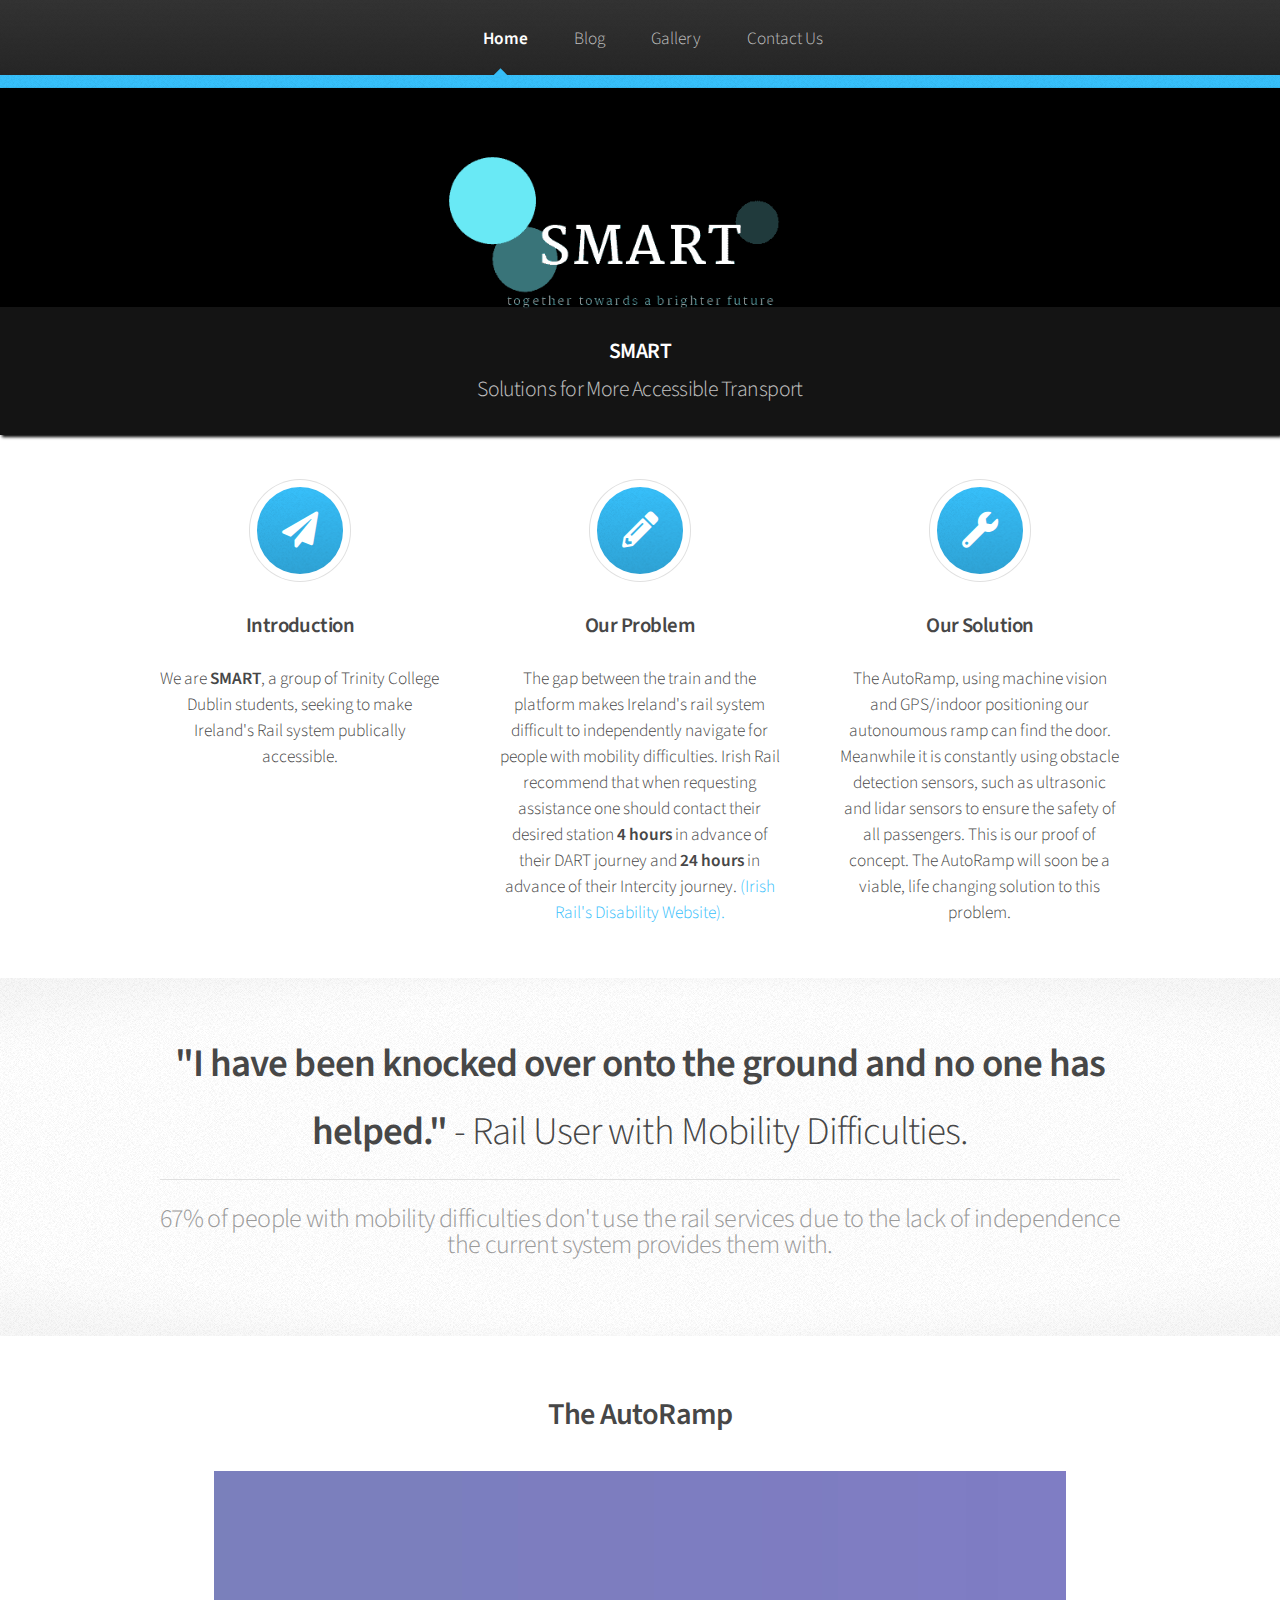
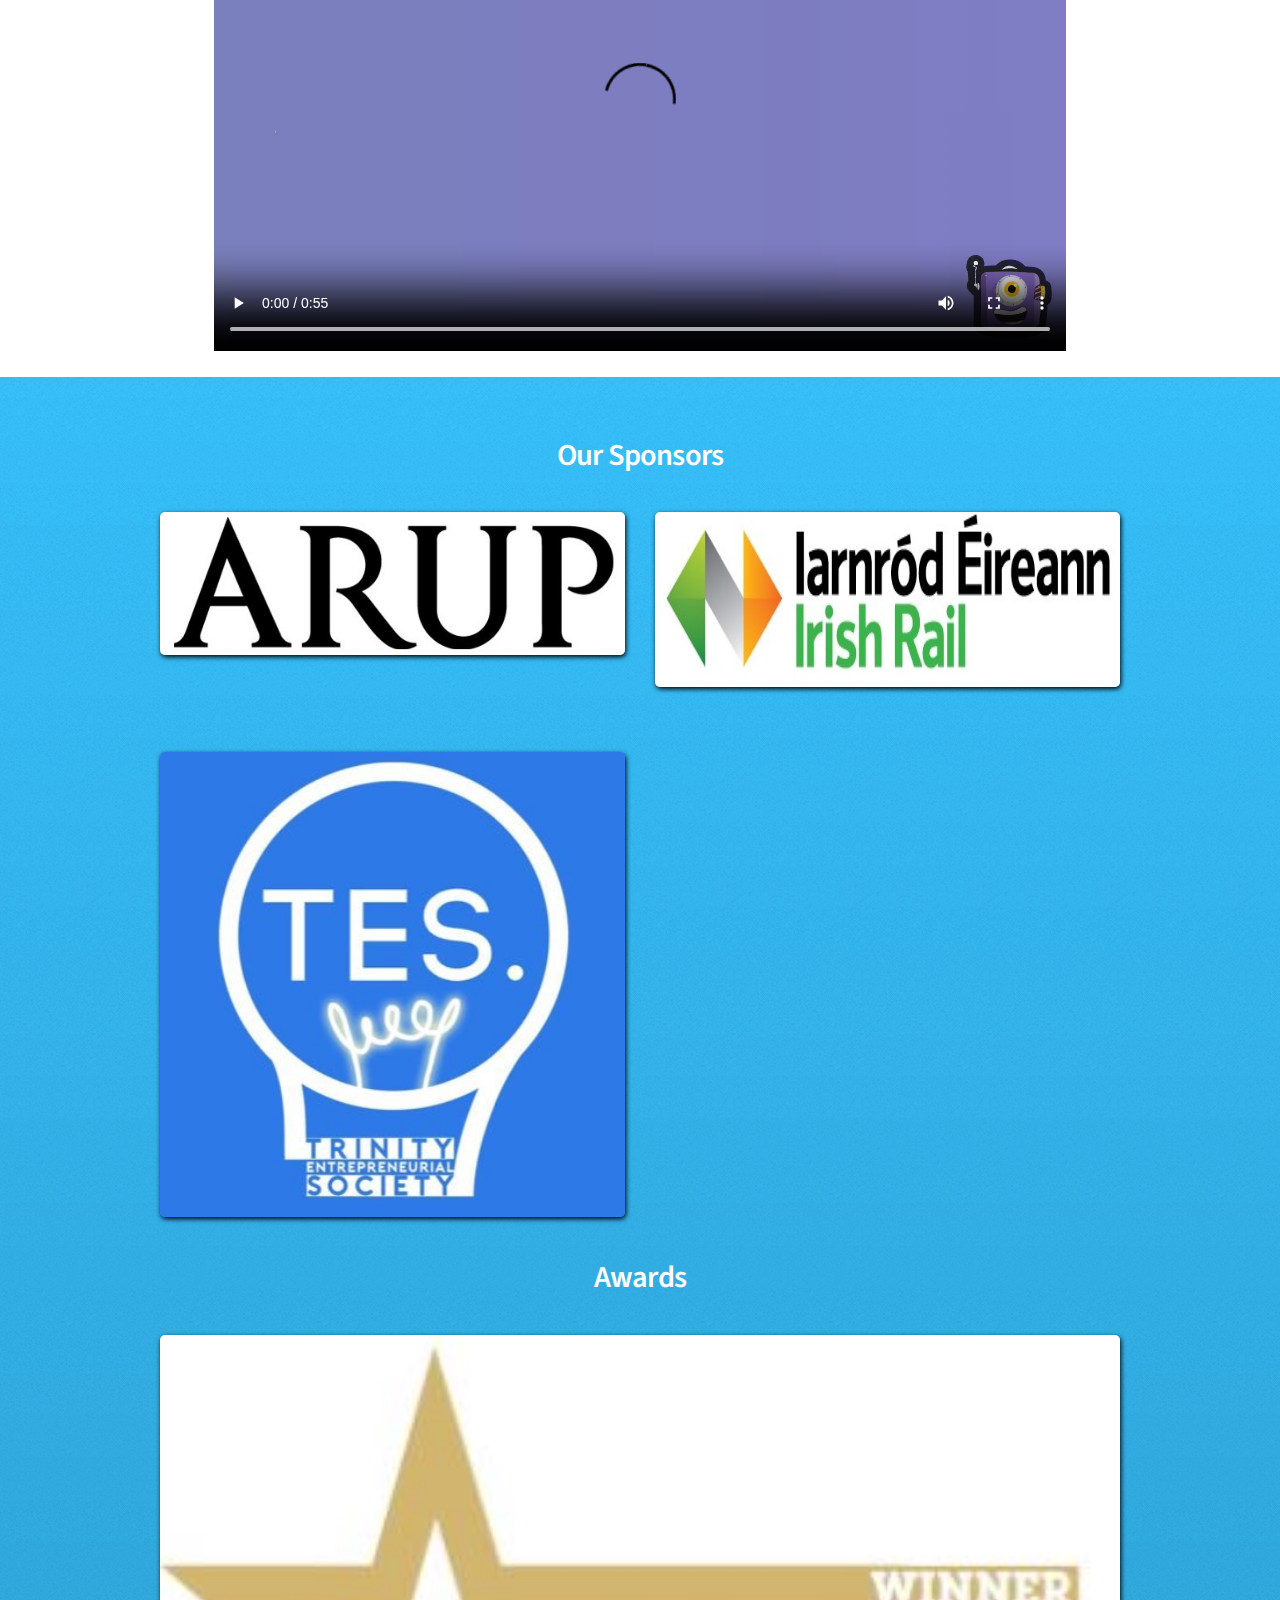
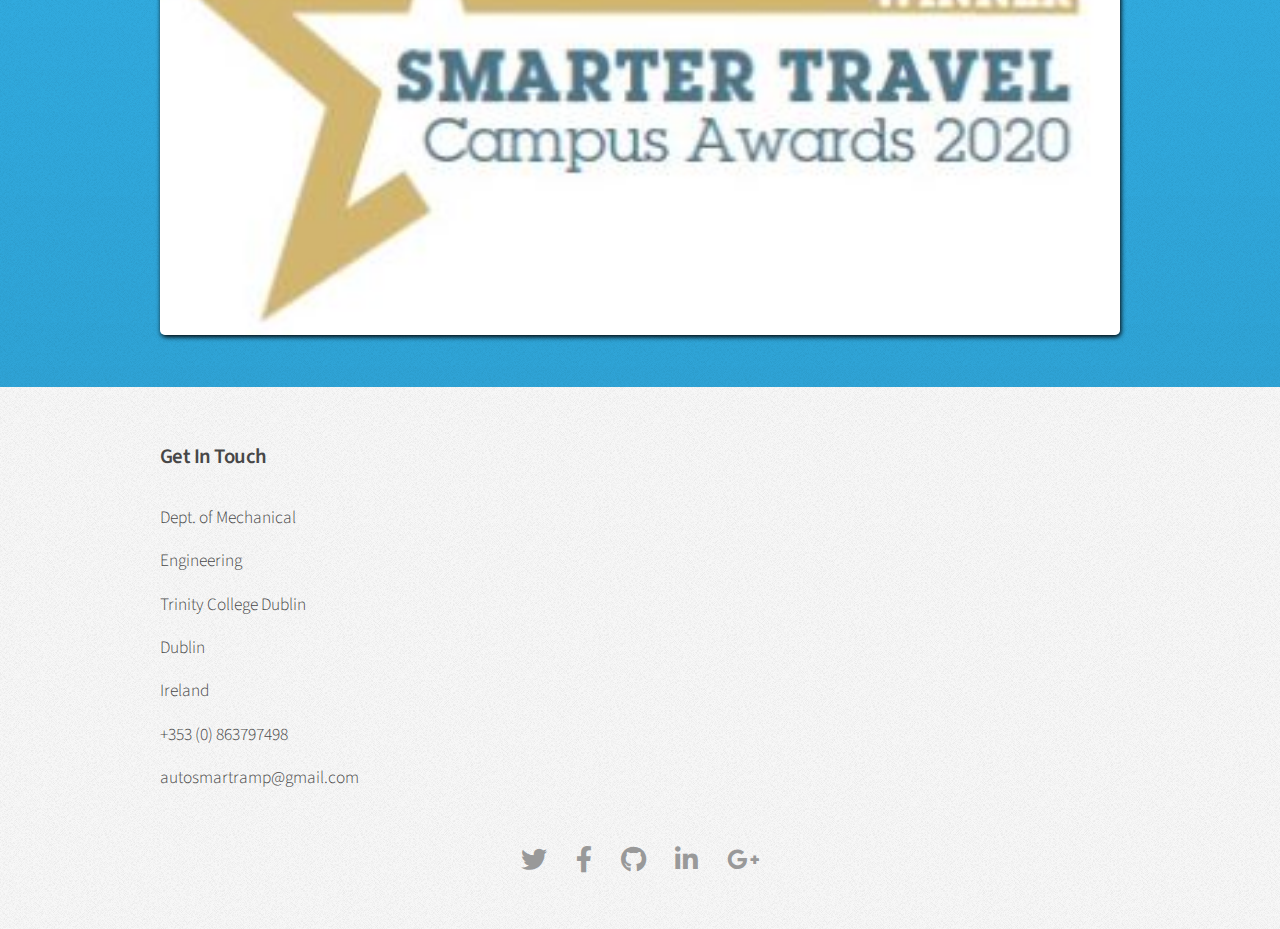
<file: index.html>
﻿<!DOCTYPE HTML>
<html>
	<head>
		<title>SMART</title>
		<meta charset="utf-8" />
		<meta name="viewport" content="width=device-width, initial-scale=1, user-scalable=no" />
		<link rel="stylesheet" href="assets/css/main.css" />
	</head>
	<body class="is-preload">
		<div id="page-wrapper">

			<!-- Header -->
			<header>
				<div align="center">
					<!-- Nav -->
					<nav id="nav">
						<ul>
							<li class="current"><a href="index.html">Home</a></li>
							<li><a href="Blog.html">Blog</a></li>
							<li><a href="Gallery.html">Gallery</a></li>
							<li><a href="no-sidebar.html">Contact Us</a></li>
						</ul>
					</nav>
				</div>
			</header>

			<!-- Banner -->
			<section id="banner">
				<header>
					<h2>SMART<br /><em>Solutions for More Accessible Transport</em></h2>
				</header>
			</section>

			<!-- Highlights -->
			<section class="wrapper style1">
				<div class="container">
					<div class="row gtr-200">
						<section class="col-4 col-12-narrower">
							<div class="box highlight">
								<i class="icon solid major fa-paper-plane"></i>
								<h3>Introduction</h3>
								<p>
									We are <strong>SMART</strong>, a group of Trinity College Dublin students, seeking to make Ireland's Rail
									system publically accessible.
								</p>
							</div>
						</section>
						<section class="col-4 col-12-narrower">
							<div class="box highlight">
								<i class="icon solid major fa-pencil-alt"></i>
								<h3>Our Problem</h3>
								<p>
									The gap between the train and the platform makes Ireland's rail system difficult to independently navigate for people with mobility difficulties.
									Irish Rail recommend that when requesting assistance one should contact their desired station <strong> 4 hours</strong>
									in advance of their DART journey and <strong>24 hours </strong>in advance of their Intercity journey.
									<a href=" https://www.irishrail.ie/travel-information/accessibility-onboard-trains/planning-your-journey"> (Irish Rail's Disability Website).</a>
								</p>
							</div>
						</section>
						<section class="col-4 col-12-narrower">
							<div class="box highlight">
								<i class="icon solid major fa-wrench"></i>
								<h3>Our Solution</h3>
								<p>
									The AutoRamp, using machine vision and GPS/indoor positioning our autonoumous ramp can find the door. Meanwhile it is constantly using obstacle detection sensors, such as
									ultrasonic and lidar sensors to ensure the safety of all passengers. This is our proof of concept. The AutoRamp will soon be a viable, life changing
									solution to this problem.
								</p>
							</div>
						</section>
					</div>
				</div>
			</section>

			<!-- Gigantic Heading -->
			<section class="wrapper style2">
				<div class="container">
					<header class="major">
						<h2>"I have been knocked over onto the ground and no one has helped." <em>- Rail User with Mobility Difficulties.</em></h2>
						<p>67% of people with mobility difficulties don't use the rail services due to the lack of independence the current system provides them with.</p>
					</header>
				</div>
			</section>

			<section class="wrapper style1">
				<div class="container">
					<header align="center">
						<h2>The AutoRamp</h2>
					</header>
					<div align="center">
						<video controls>
							<source src="images/Animation.mp4" type="video/mp4">
						</video>
					</div>
				</div>
			</section>

			<!-- Posts -->
			<section class="wrapper style3">
				<div class="container">
					<header align="center">
						<h2>Our Sponsors</h2>
					</header>
					<div class="row">
						<section class="col-6 col-12-narrower">
							<a href="#" class="image featured"><img src="images/ARUP_logo.jpg" alt="" /></a>
						</section>
						<section class="col-6 col-12-narrower">
							<a href="#" class="image featured"><img src="images/IrishRail_logo.jpg" alt="" height="175" /></a>
						</section>
						<section class="col-6 col-12-narrower" align="center">
							<a href="#" class="image featured"><img src="images/TES_Logo.png" alt="" /></a>
						</section>
					</div>
				</div>
				<div class="container">
					<header align="center">
						<h2>Awards</h2>
					</header>
					<section class="col-4">
						<a href="https://www.nationaltransport.ie/smarter-travel-workplaces/smarter-travel-campus/smarter-travel-campus-awards-2020/" class="image featured"><img src="images/NTA_Awards_Logo.jpg" alt=""  height="600"/></a>
					</section>
				</div>
			</section>

			<!-- Footer -->
			<div id="footer">
				<div class="container">
					<div class="row">
						<section class="col-3 col-6-narrower col-12-mobilep">
							<h3>Get In Touch</h3>
							<ul class="links">
								<li>
									Dept. of Mechanical Engineering<br />
									Trinity College Dublin <br />
									Dublin<br />
									Ireland
								</li>
								<li>+353 (0) 863797498</li>
								<li>autosmartramp@gmail.com</li>
							</ul>
						</section>
					</div>
				</div>

				<!-- Icons -->
				<ul class="icons">
					<li><a href="#" class="icon brands fa-twitter"><span class="label">Twitter</span></a></li>
					<li><a href="#" class="icon brands fa-facebook-f"><span class="label">Facebook</span></a></li>
					<li><a href="#" class="icon brands fa-github"><span class="label">GitHub</span></a></li>
					<li><a href="#" class="icon brands fa-linkedin-in"><span class="label">LinkedIn</span></a></li>
					<li><a href="#" class="icon brands fa-google-plus-g"><span class="label">Google+</span></a></li>
				</ul>

			</div>

		</div>

		<!-- Scripts -->
			<script src="assets/js/jquery.min.js"></script>
			<script src="assets/js/jquery.dropotron.min.js"></script>
			<script src="assets/js/browser.min.js"></script>
			<script src="assets/js/breakpoints.min.js"></script>
			<script src="assets/js/util.js"></script>
			<script src="assets/js/main.js"></script>

	</body>
</html>
</file>
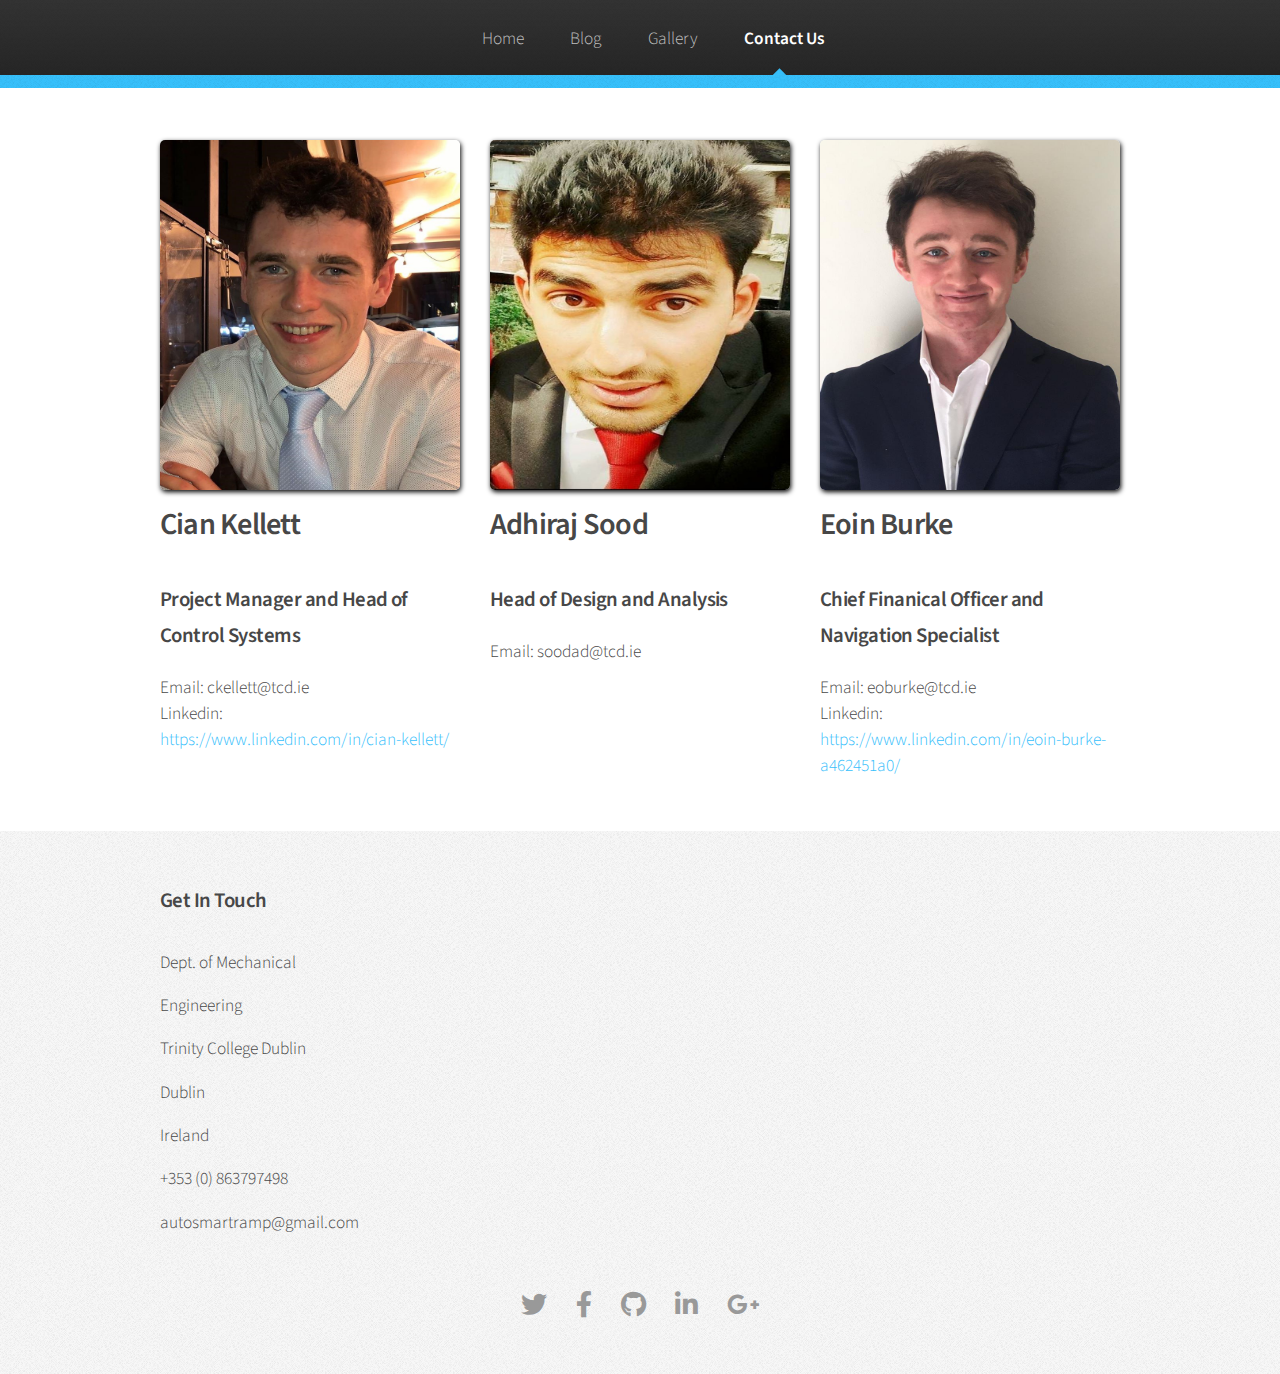
<file: no-sidebar.html>
﻿<!DOCTYPE HTML>
<!DOCTYPE HTML>
<html>
<head>
	<title>SMART</title>
	<meta charset="utf-8" />
	<meta name="viewport" content="width=device-width, initial-scale=1, user-scalable=no" />
	<link rel="stylesheet" href="assets/css/main.css" />
</head>
<body class="is-preload">
	<div id="page-wrapper">

		<!-- Header -->
		<div align="center">
			<!-- Nav -->
			<nav id="nav">
				<ul>
					<li><a href="index.html">Home</a></li>
					<li><a href="Blog.html">Blog</a></li>
					<li><a href="Gallery.html">Gallery</a></li>
					<li class="current"><a href="no-sidebar.html">Contact Us</a></liclass="current">
				</ul>
			</nav>
		</div>

		<!-- Main -->
		<section class="wrapper style1">
				<div id="content">

					<section id="features">
						<div class="container">

							<div class="row aln-center">
								<div class="col-4 col-6-medium col-12-small">


									<!-- Feature -->
									<section>
										<a class="image"><img src="images/Cian.jpeg" alt=" " height="350" width="300" /></a>
										<header>
											<h2><strong>Cian Kellett</strong></h2>
											<h3>Project Manager and Head of Control Systems</h3>

										</header>
										<p>
											Email: ckellett@tcd.ie
											</br>
											Linkedin:<a href="https://www.linkedin.com/in/cian-kellett/ "> https://www.linkedin.com/in/cian-kellett/ </a>
										</p>
									</section>

								</div>

								<div class="col-4 col-6-medium col-12-small">

									<!-- Feature -->
									<section>
										<a class="image"><img src="images/Adi.jpeg" alt="" width="300" height="350" /></a>
										<header>
											<h2><strong>Adhiraj Sood</strong></h2>
											<h3>Head of Design and Analysis</h3>
										</header>
										<p>
											Email: soodad@tcd.ie
										</p>

									</section>

								</div>

								<div class="col-4 col-6-medium col-12-small">

									<!-- Feature -->
									<section>
										<a class="image"><img src="images/Eoin.jpg" alt="" width=" 300" height="350" /></a>
										<header>
											<h2><strong>Eoin Burke</strong></h2>
											<h3>Chief Finanical Officer and Navigation Specialist</h3>
										</header>
										<p>
											Email: eoburke@tcd.ie<br />
											Linkedin:<a href="https://www.linkedin.com/in/eoin-burke-a462451a0/ "> https://www.linkedin.com/in/eoin-burke-a462451a0/ </a>
										</p>

									</section>

								</div>
							</div>

							
						</div>

					</section>
				</div>
		</section>

		<!-- Footer -->
		<div id="footer">
			<div class="container">
				<div class="row">
					<section class="col-3 col-6-narrower col-12-mobilep">
						<h3>Get In Touch</h3>
						<ul class="links">
							<li>
								Dept. of Mechanical Engineering<br />
								Trinity College Dublin <br />
								Dublin<br />
								Ireland
							</li>
							<li>+353 (0) 863797498</li>
							<li>autosmartramp@gmail.com</li>
						</ul>
					</section>
				</div>
			</div>

			<!-- Icons -->
			<ul class="icons">
				<li><a href="#" class="icon brands fa-twitter"><span class="label">Twitter</span></a></li>
				<li><a href="#" class="icon brands fa-facebook-f"><span class="label">Facebook</span></a></li>
				<li><a href="#" class="icon brands fa-github"><span class="label">GitHub</span></a></li>
				<li><a href="#" class="icon brands fa-linkedin-in"><span class="label">LinkedIn</span></a></li>
				<li><a href="#" class="icon brands fa-google-plus-g"><span class="label">Google+</span></a></li>
			</ul>

		</div>

	</div>

	<!-- Scripts -->
	<script src="assets/js/jquery.min.js"></script>
	<script src="assets/js/jquery.dropotron.min.js"></script>
	<script src="assets/js/browser.min.js"></script>
	<script src="assets/js/breakpoints.min.js"></script>
	<script src="assets/js/util.js"></script>
	<script src="assets/js/main.js"></script>

</body>
</html>
</file>
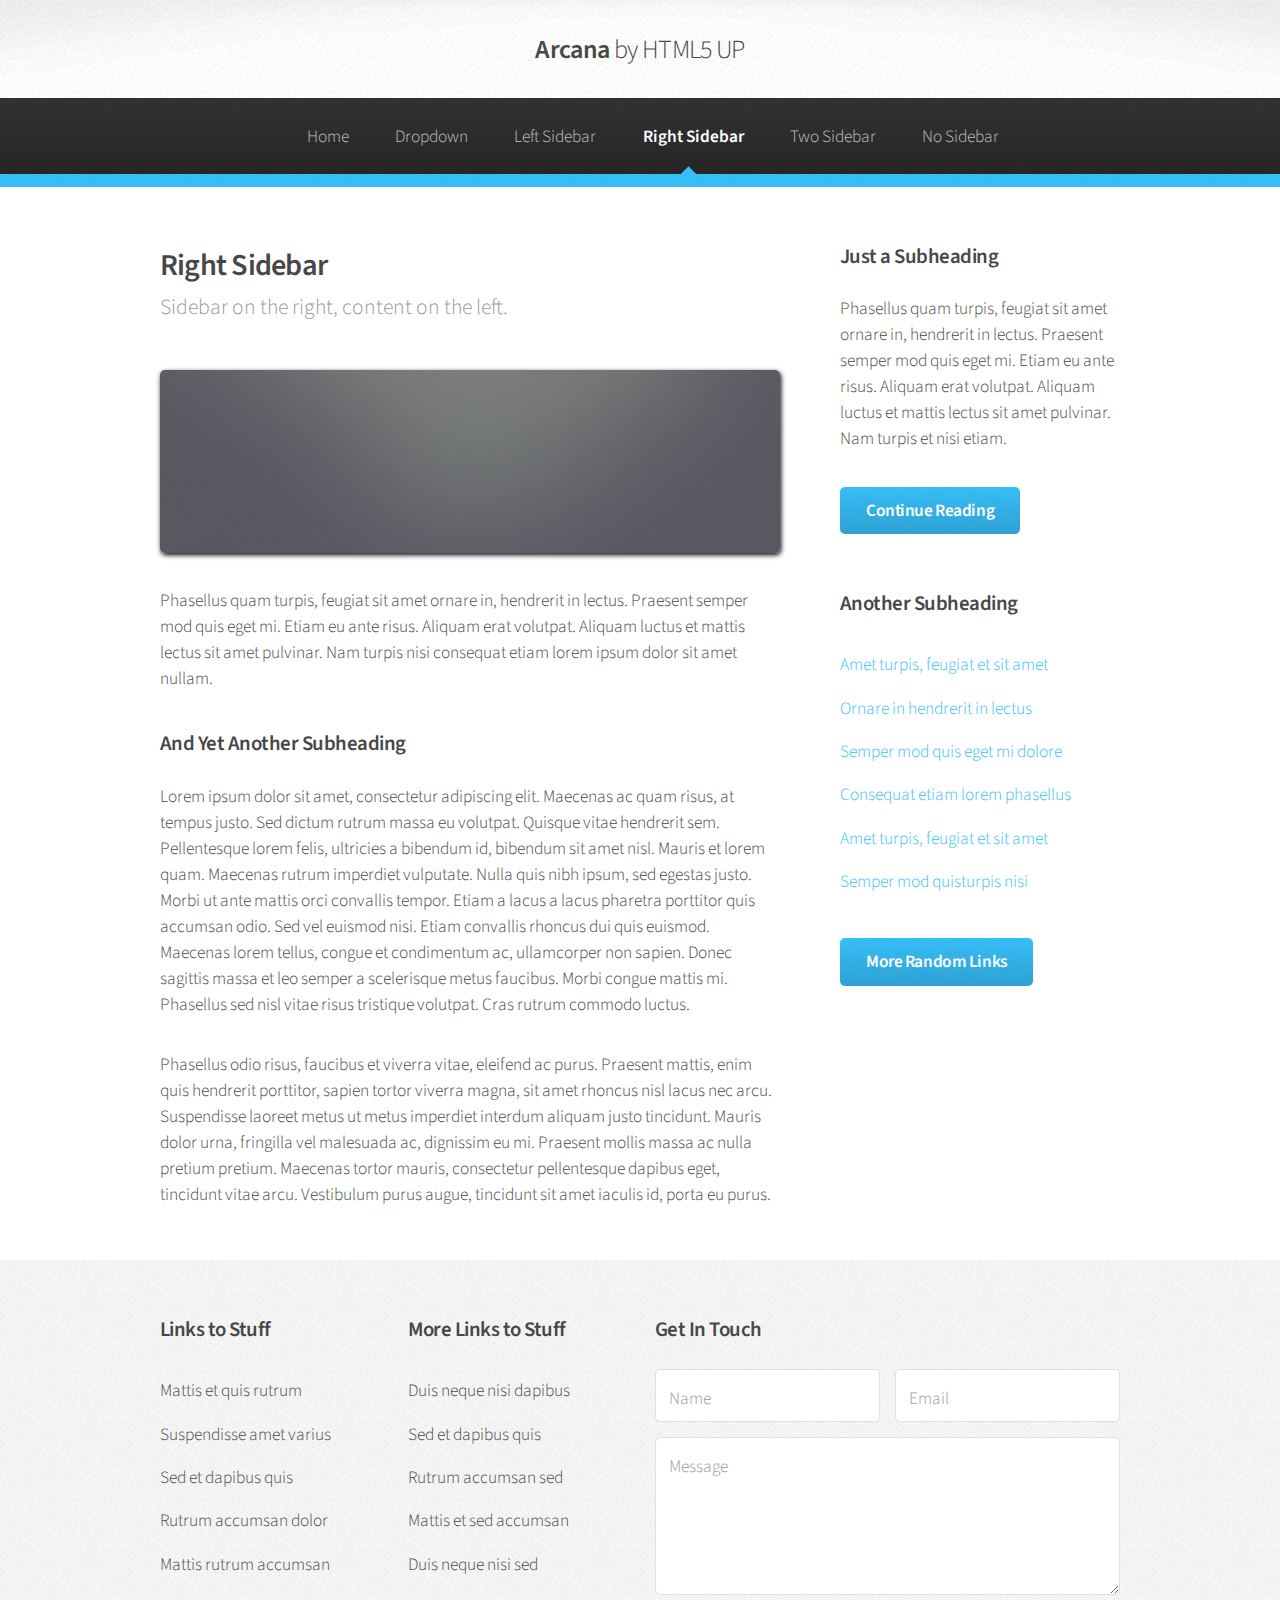
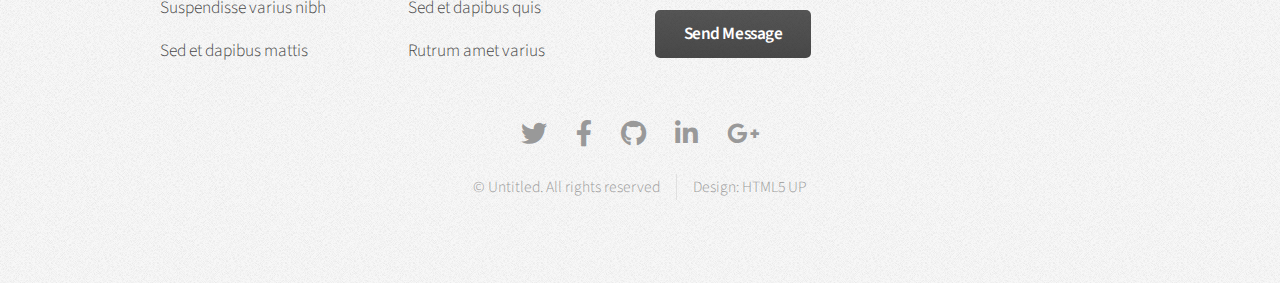
<file: right-sidebar.html>
<!DOCTYPE HTML>
<!--
	Arcana by HTML5 UP
	html5up.net | @ajlkn
	Free for personal and commercial use under the CCA 3.0 license (html5up.net/license)
-->
<html>
	<head>
		<title>Right Sidebar - Arcana by HTML5 UP</title>
		<meta charset="utf-8" />
		<meta name="viewport" content="width=device-width, initial-scale=1, user-scalable=no" />
		<link rel="stylesheet" href="assets/css/main.css" />
	</head>
	<body class="is-preload">
		<div id="page-wrapper">

			<!-- Header -->
				<div id="header">

					<!-- Logo -->
						<h1><a href="index.html" id="logo">Arcana <em>by HTML5 UP</em></a></h1>

					<!-- Nav -->
						<nav id="nav">
							<ul>
								<li><a href="index.html">Home</a></li>
								<li>
									<a href="#">Dropdown</a>
									<ul>
										<li><a href="#">Lorem dolor</a></li>
										<li><a href="#">Magna phasellus</a></li>
										<li><a href="#">Etiam sed tempus</a></li>
										<li>
											<a href="#">Submenu</a>
											<ul>
												<li><a href="#">Lorem dolor</a></li>
												<li><a href="#">Phasellus magna</a></li>
												<li><a href="#">Magna phasellus</a></li>
												<li><a href="#">Etiam nisl</a></li>
												<li><a href="#">Veroeros feugiat</a></li>
											</ul>
										</li>
										<li><a href="#">Veroeros feugiat</a></li>
									</ul>
								</li>
								<li><a href="left-sidebar.html">Left Sidebar</a></li>
								<li class="current"><a href="right-sidebar.html">Right Sidebar</a></li>
								<li><a href="two-sidebar.html">Two Sidebar</a></li>
								<li><a href="no-sidebar.html">No Sidebar</a></li>
							</ul>
						</nav>

				</div>

			<!-- Main -->
				<section class="wrapper style1">
					<div class="container">
						<div class="row gtr-200">
							<div class="col-8 col-12-narrower">
								<div id="content">

									<!-- Content -->

										<article>
											<header>
												<h2>Right Sidebar</h2>
												<p>Sidebar on the right, content on the left.</p>
											</header>

											<span class="image featured"><img src="images/banner.jpg" alt="" /></span>

											<p>Phasellus quam turpis, feugiat sit amet ornare in, hendrerit in lectus.
											Praesent semper mod quis eget mi. Etiam eu ante risus. Aliquam erat volutpat.
											Aliquam luctus et mattis lectus sit amet pulvinar. Nam turpis nisi
											consequat etiam lorem ipsum dolor sit amet nullam.</p>

											<h3>And Yet Another Subheading</h3>
											<p>Lorem ipsum dolor sit amet, consectetur adipiscing elit. Maecenas ac quam risus, at tempus
											justo. Sed dictum rutrum massa eu volutpat. Quisque vitae hendrerit sem. Pellentesque lorem felis,
											ultricies a bibendum id, bibendum sit amet nisl. Mauris et lorem quam. Maecenas rutrum imperdiet
											vulputate. Nulla quis nibh ipsum, sed egestas justo. Morbi ut ante mattis orci convallis tempor.
											Etiam a lacus a lacus pharetra porttitor quis accumsan odio. Sed vel euismod nisi. Etiam convallis
											rhoncus dui quis euismod. Maecenas lorem tellus, congue et condimentum ac, ullamcorper non sapien.
											Donec sagittis massa et leo semper a scelerisque metus faucibus. Morbi congue mattis mi.
											Phasellus sed nisl vitae risus tristique volutpat. Cras rutrum commodo luctus.</p>

											<p>Phasellus odio risus, faucibus et viverra vitae, eleifend ac purus. Praesent mattis, enim
											quis hendrerit porttitor, sapien tortor viverra magna, sit amet rhoncus nisl lacus nec arcu.
											Suspendisse laoreet metus ut metus imperdiet interdum aliquam justo tincidunt. Mauris dolor urna,
											fringilla vel malesuada ac, dignissim eu mi. Praesent mollis massa ac nulla pretium pretium.
											Maecenas tortor mauris, consectetur pellentesque dapibus eget, tincidunt vitae arcu.
											Vestibulum purus augue, tincidunt sit amet iaculis id, porta eu purus.</p>
										</article>

								</div>
							</div>
							<div class="col-4 col-12-narrower">
								<div id="sidebar">

									<!-- Sidebar -->

										<section>
											<h3>Just a Subheading</h3>
											<p>Phasellus quam turpis, feugiat sit amet ornare in, hendrerit in lectus.
											Praesent semper mod quis eget mi. Etiam eu ante risus. Aliquam erat volutpat.
											Aliquam luctus et mattis lectus sit amet pulvinar. Nam turpis et nisi etiam.</p>
											<footer>
												<a href="#" class="button">Continue Reading</a>
											</footer>
										</section>

										<section>
											<h3>Another Subheading</h3>
											<ul class="links">
												<li><a href="#">Amet turpis, feugiat et sit amet</a></li>
												<li><a href="#">Ornare in hendrerit in lectus</a></li>
												<li><a href="#">Semper mod quis eget mi dolore</a></li>
												<li><a href="#">Consequat etiam lorem phasellus</a></li>
												<li><a href="#">Amet turpis, feugiat et sit amet</a></li>
												<li><a href="#">Semper mod quisturpis nisi</a></li>
											</ul>
											<footer>
												<a href="#" class="button">More Random Links</a>
											</footer>
										</section>

								</div>
							</div>
						</div>
					</div>
				</section>

			<!-- Footer -->
				<div id="footer">
					<div class="container">
						<div class="row">
							<section class="col-3 col-6-narrower col-12-mobilep">
								<h3>Links to Stuff</h3>
								<ul class="links">
									<li><a href="#">Mattis et quis rutrum</a></li>
									<li><a href="#">Suspendisse amet varius</a></li>
									<li><a href="#">Sed et dapibus quis</a></li>
									<li><a href="#">Rutrum accumsan dolor</a></li>
									<li><a href="#">Mattis rutrum accumsan</a></li>
									<li><a href="#">Suspendisse varius nibh</a></li>
									<li><a href="#">Sed et dapibus mattis</a></li>
								</ul>
							</section>
							<section class="col-3 col-6-narrower col-12-mobilep">
								<h3>More Links to Stuff</h3>
								<ul class="links">
									<li><a href="#">Duis neque nisi dapibus</a></li>
									<li><a href="#">Sed et dapibus quis</a></li>
									<li><a href="#">Rutrum accumsan sed</a></li>
									<li><a href="#">Mattis et sed accumsan</a></li>
									<li><a href="#">Duis neque nisi sed</a></li>
									<li><a href="#">Sed et dapibus quis</a></li>
									<li><a href="#">Rutrum amet varius</a></li>
								</ul>
							</section>
							<section class="col-6 col-12-narrower">
								<h3>Get In Touch</h3>
								<form>
									<div class="row gtr-50">
										<div class="col-6 col-12-mobilep">
											<input type="text" name="name" id="name" placeholder="Name" />
										</div>
										<div class="col-6 col-12-mobilep">
											<input type="email" name="email" id="email" placeholder="Email" />
										</div>
										<div class="col-12">
											<textarea name="message" id="message" placeholder="Message" rows="5"></textarea>
										</div>
										<div class="col-12">
											<ul class="actions">
												<li><input type="submit" class="button alt" value="Send Message" /></li>
											</ul>
										</div>
									</div>
								</form>
							</section>
						</div>
					</div>

					<!-- Icons -->
						<ul class="icons">
							<li><a href="#" class="icon brands fa-twitter"><span class="label">Twitter</span></a></li>
							<li><a href="#" class="icon brands fa-facebook-f"><span class="label">Facebook</span></a></li>
							<li><a href="#" class="icon brands fa-github"><span class="label">GitHub</span></a></li>
							<li><a href="#" class="icon brands fa-linkedin-in"><span class="label">LinkedIn</span></a></li>
							<li><a href="#" class="icon brands fa-google-plus-g"><span class="label">Google+</span></a></li>
						</ul>

					<!-- Copyright -->
						<div class="copyright">
							<ul class="menu">
								<li>&copy; Untitled. All rights reserved</li><li>Design: <a href="http://html5up.net">HTML5 UP</a></li>
							</ul>
						</div>

				</div>

		</div>

		<!-- Scripts -->
			<script src="assets/js/jquery.min.js"></script>
			<script src="assets/js/jquery.dropotron.min.js"></script>
			<script src="assets/js/browser.min.js"></script>
			<script src="assets/js/breakpoints.min.js"></script>
			<script src="assets/js/util.js"></script>
			<script src="assets/js/main.js"></script>

	</body>
</html>
</file>
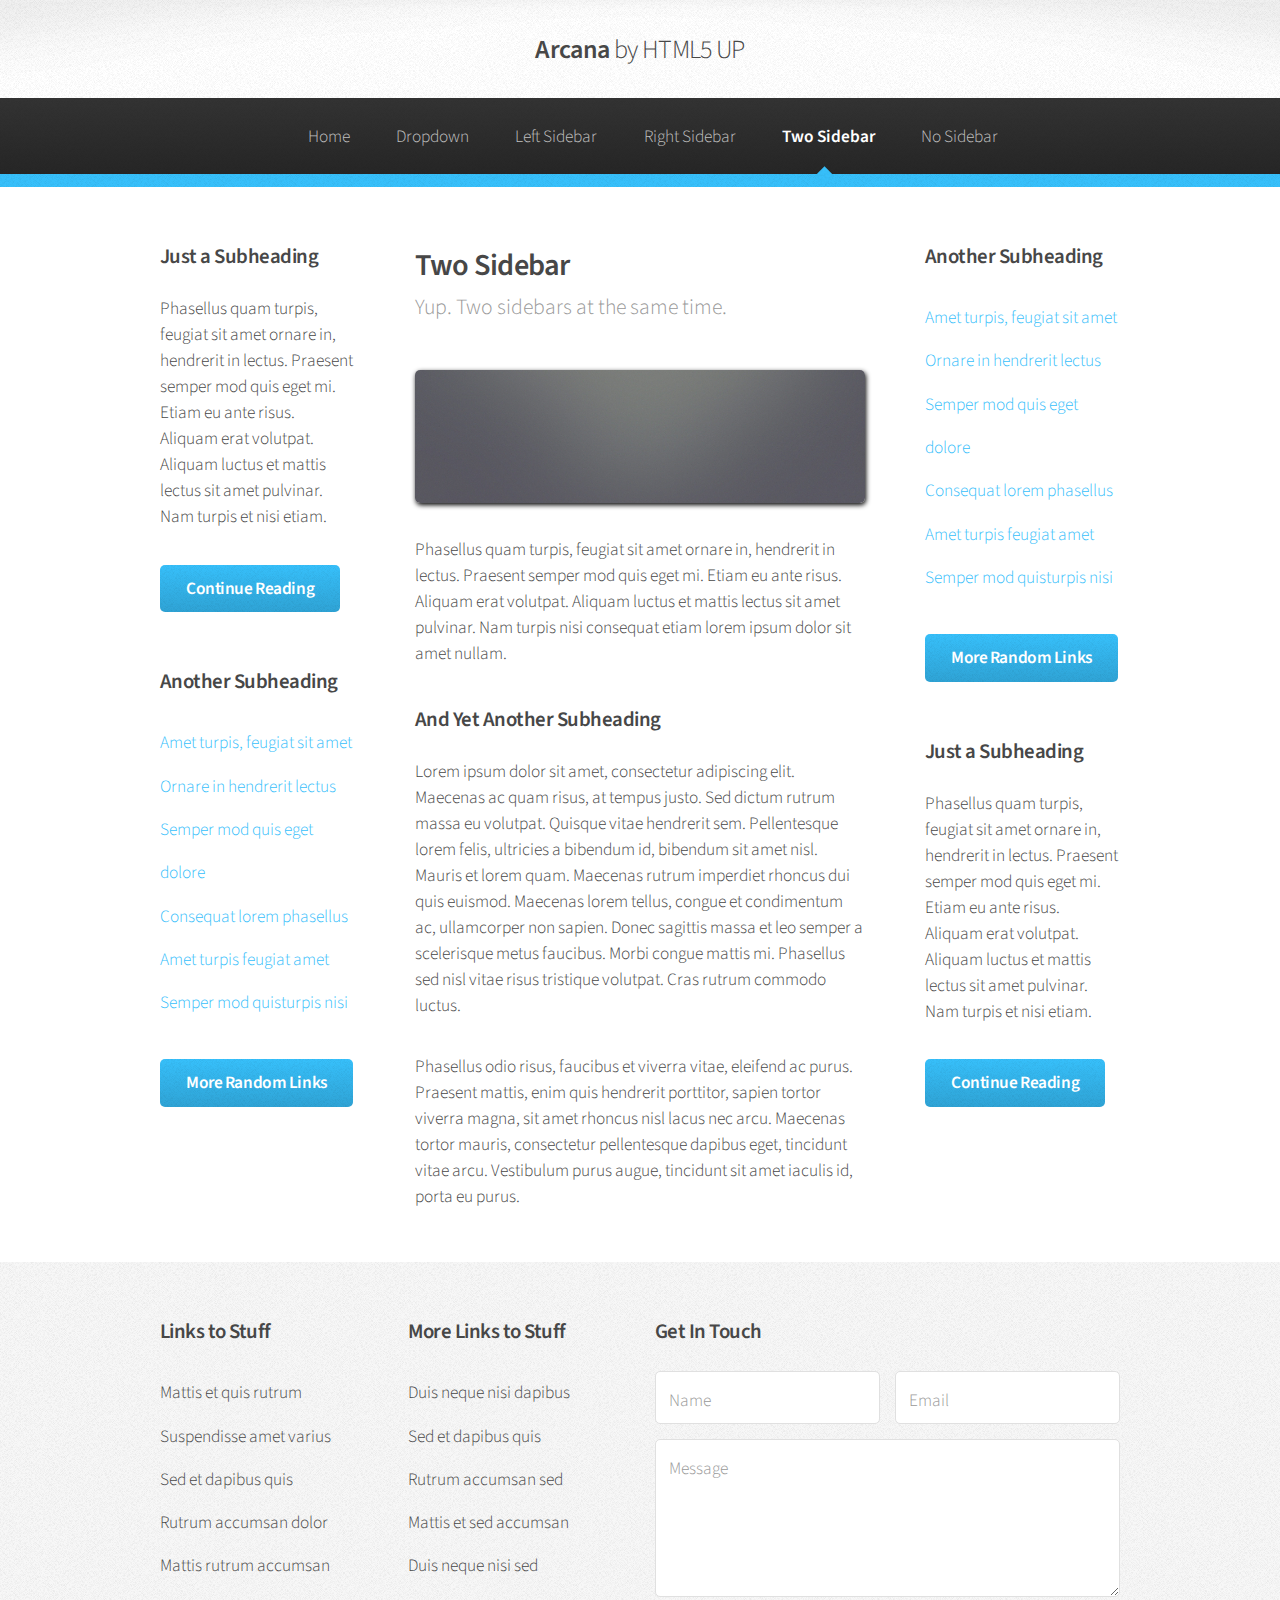
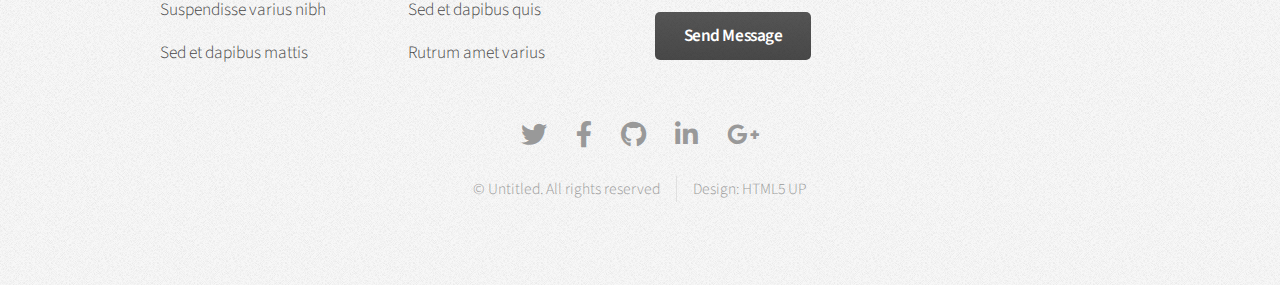
<file: two-sidebar.html>
<!DOCTYPE HTML>
<!--
	Arcana by HTML5 UP
	html5up.net | @ajlkn
	Free for personal and commercial use under the CCA 3.0 license (html5up.net/license)
-->
<html>
	<head>
		<title>Two Sidebar - Arcana by HTML5 UP</title>
		<meta charset="utf-8" />
		<meta name="viewport" content="width=device-width, initial-scale=1, user-scalable=no" />
		<link rel="stylesheet" href="assets/css/main.css" />
	</head>
	<body class="is-preload">
		<div id="page-wrapper">

			<!-- Header -->
				<div id="header">

					<!-- Logo -->
						<h1><a href="index.html" id="logo">Arcana <em>by HTML5 UP</em></a></h1>

					<!-- Nav -->
						<nav id="nav">
							<ul>
								<li><a href="index.html">Home</a></li>
								<li>
									<a href="#">Dropdown</a>
									<ul>
										<li><a href="#">Lorem dolor</a></li>
										<li><a href="#">Magna phasellus</a></li>
										<li><a href="#">Etiam sed tempus</a></li>
										<li>
											<a href="#">Submenu</a>
											<ul>
												<li><a href="#">Lorem dolor</a></li>
												<li><a href="#">Phasellus magna</a></li>
												<li><a href="#">Magna phasellus</a></li>
												<li><a href="#">Etiam nisl</a></li>
												<li><a href="#">Veroeros feugiat</a></li>
											</ul>
										</li>
										<li><a href="#">Veroeros feugiat</a></li>
									</ul>
								</li>
								<li><a href="left-sidebar.html">Left Sidebar</a></li>
								<li><a href="right-sidebar.html">Right Sidebar</a></li>
								<li class="current"><a href="two-sidebar.html">Two Sidebar</a></li>
								<li><a href="no-sidebar.html">No Sidebar</a></li>
							</ul>
						</nav>

				</div>

			<!-- Main -->
				<section class="wrapper style1">
					<div class="container">
						<div class="row gtr-200">
							<div class="col-3 col-12-narrower">
								<div id="sidebar1">

									<!-- Sidebar 1 -->

										<section>
											<h3>Just a Subheading</h3>
											<p>Phasellus quam turpis, feugiat sit amet ornare in, hendrerit in lectus.
											Praesent semper mod quis eget mi. Etiam eu ante risus. Aliquam erat volutpat.
											Aliquam luctus et mattis lectus sit amet pulvinar. Nam turpis et nisi etiam.</p>
											<footer>
												<a href="#" class="button">Continue Reading</a>
											</footer>
										</section>

										<section>
											<h3>Another Subheading</h3>
											<ul class="links">
												<li><a href="#">Amet turpis, feugiat sit amet</a></li>
												<li><a href="#">Ornare in hendrerit lectus</a></li>
												<li><a href="#">Semper mod quis eget dolore</a></li>
												<li><a href="#">Consequat lorem phasellus</a></li>
												<li><a href="#">Amet turpis feugiat amet</a></li>
												<li><a href="#">Semper mod quisturpis nisi</a></li>
											</ul>
											<footer>
												<a href="#" class="button">More Random Links</a>
											</footer>
										</section>

								</div>
							</div>
							<div class="col-6 col-12-narrower imp-narrower">
								<div id="content">

									<!-- Content -->

										<article>
											<header>
												<h2>Two Sidebar</h2>
												<p>Yup. Two sidebars at the same time.</p>
											</header>

											<span class="image featured"><img src="images/banner.jpg" alt="" /></span>

											<p>Phasellus quam turpis, feugiat sit amet ornare in, hendrerit in lectus.
											Praesent semper mod quis eget mi. Etiam eu ante risus. Aliquam erat volutpat.
											Aliquam luctus et mattis lectus sit amet pulvinar. Nam turpis nisi
											consequat etiam lorem ipsum dolor sit amet nullam.</p>

											<h3>And Yet Another Subheading</h3>
											<p>Lorem ipsum dolor sit amet, consectetur adipiscing elit. Maecenas ac quam risus, at tempus
											justo. Sed dictum rutrum massa eu volutpat. Quisque vitae hendrerit sem. Pellentesque lorem felis,
											ultricies a bibendum id, bibendum sit amet nisl. Mauris et lorem quam. Maecenas rutrum imperdiet
											rhoncus dui quis euismod. Maecenas lorem tellus, congue et condimentum ac, ullamcorper non sapien.
											Donec sagittis massa et leo semper a scelerisque metus faucibus. Morbi congue mattis mi.
											Phasellus sed nisl vitae risus tristique volutpat. Cras rutrum commodo luctus.</p>

											<p>Phasellus odio risus, faucibus et viverra vitae, eleifend ac purus. Praesent mattis, enim
											quis hendrerit porttitor, sapien tortor viverra magna, sit amet rhoncus nisl lacus nec arcu.
											Maecenas tortor mauris, consectetur pellentesque dapibus eget, tincidunt vitae arcu.
											Vestibulum purus augue, tincidunt sit amet iaculis id, porta eu purus.</p>
										</article>

								</div>
							</div>
							<div class="col-3 col-12-narrower">
								<div id="sidebar2">

									<!-- Sidebar 2 -->

										<section>
											<h3>Another Subheading</h3>
											<ul class="links">
												<li><a href="#">Amet turpis, feugiat sit amet</a></li>
												<li><a href="#">Ornare in hendrerit lectus</a></li>
												<li><a href="#">Semper mod quis eget dolore</a></li>
												<li><a href="#">Consequat lorem phasellus</a></li>
												<li><a href="#">Amet turpis feugiat amet</a></li>
												<li><a href="#">Semper mod quisturpis nisi</a></li>
											</ul>
											<footer>
												<a href="#" class="button">More Random Links</a>
											</footer>
										</section>

										<section>
											<h3>Just a Subheading</h3>
											<p>Phasellus quam turpis, feugiat sit amet ornare in, hendrerit in lectus.
											Praesent semper mod quis eget mi. Etiam eu ante risus. Aliquam erat volutpat.
											Aliquam luctus et mattis lectus sit amet pulvinar. Nam turpis et nisi etiam.</p>
											<footer>
												<a href="#" class="button">Continue Reading</a>
											</footer>
										</section>

								</div>
							</div>
						</div>
					</div>
				</section>

			<!-- Footer -->
				<div id="footer">
					<div class="container">
						<div class="row">
							<section class="col-3 col-6-narrower col-12-mobilep">
								<h3>Links to Stuff</h3>
								<ul class="links">
									<li><a href="#">Mattis et quis rutrum</a></li>
									<li><a href="#">Suspendisse amet varius</a></li>
									<li><a href="#">Sed et dapibus quis</a></li>
									<li><a href="#">Rutrum accumsan dolor</a></li>
									<li><a href="#">Mattis rutrum accumsan</a></li>
									<li><a href="#">Suspendisse varius nibh</a></li>
									<li><a href="#">Sed et dapibus mattis</a></li>
								</ul>
							</section>
							<section class="col-3 col-6-narrower col-12-mobilep">
								<h3>More Links to Stuff</h3>
								<ul class="links">
									<li><a href="#">Duis neque nisi dapibus</a></li>
									<li><a href="#">Sed et dapibus quis</a></li>
									<li><a href="#">Rutrum accumsan sed</a></li>
									<li><a href="#">Mattis et sed accumsan</a></li>
									<li><a href="#">Duis neque nisi sed</a></li>
									<li><a href="#">Sed et dapibus quis</a></li>
									<li><a href="#">Rutrum amet varius</a></li>
								</ul>
							</section>
							<section class="col-6 col-12-narrower">
								<h3>Get In Touch</h3>
								<form>
									<div class="row gtr-50">
										<div class="col-6 col-12-mobilep">
											<input type="text" name="name" id="name" placeholder="Name" />
										</div>
										<div class="col-6 col-12-mobilep">
											<input type="email" name="email" id="email" placeholder="Email" />
										</div>
										<div class="col-12">
											<textarea name="message" id="message" placeholder="Message" rows="5"></textarea>
										</div>
										<div class="col-12">
											<ul class="actions">
												<li><input type="submit" class="button alt" value="Send Message" /></li>
											</ul>
										</div>
									</div>
								</form>
							</section>
						</div>
					</div>

					<!-- Icons -->
						<ul class="icons">
							<li><a href="#" class="icon brands fa-twitter"><span class="label">Twitter</span></a></li>
							<li><a href="#" class="icon brands fa-facebook-f"><span class="label">Facebook</span></a></li>
							<li><a href="#" class="icon brands fa-github"><span class="label">GitHub</span></a></li>
							<li><a href="#" class="icon brands fa-linkedin-in"><span class="label">LinkedIn</span></a></li>
							<li><a href="#" class="icon brands fa-google-plus-g"><span class="label">Google+</span></a></li>
						</ul>

					<!-- Copyright -->
						<div class="copyright">
							<ul class="menu">
								<li>&copy; Untitled. All rights reserved</li><li>Design: <a href="http://html5up.net">HTML5 UP</a></li>
							</ul>
						</div>

				</div>

		</div>

		<!-- Scripts -->
			<script src="assets/js/jquery.min.js"></script>
			<script src="assets/js/jquery.dropotron.min.js"></script>
			<script src="assets/js/browser.min.js"></script>
			<script src="assets/js/breakpoints.min.js"></script>
			<script src="assets/js/util.js"></script>
			<script src="assets/js/main.js"></script>

	</body>
</html>
</file>
<file: assets/css/main.css>
@import url("fontawesome-all.min.css");
@import url("https://fonts.googleapis.com/css?family=Source+Sans+Pro:300,300italic,600,600italic");

/*
	Arcana by HTML5 UP
	html5up.net | @ajlkn
	Free for personal and commercial use under the CCA 3.0 license (html5up.net/license)
*/

html, body, div, span, applet, object,
iframe, h1, h2, h3, h4, h5, h6, p, blockquote,
pre, a, abbr, acronym, address, big, cite,
code, del, dfn, em, img, ins, kbd, q, s, samp,
small, strike, strong, sub, sup, tt, var, b,
u, i, center, dl, dt, dd, ol, ul, li, fieldset,
form, label, legend, table, caption, tbody,
tfoot, thead, tr, th, td, article, aside,
canvas, details, embed, figure, figcaption,
footer, header, hgroup, menu, nav, output, ruby,
section, summary, time, mark, audio, video {
	margin: 0;
	padding: 0;
	border: 0;
	font-size: 100%;
	font: inherit;
	vertical-align: baseline;}

article, aside, details, figcaption, figure,
footer, header, hgroup, menu, nav, section {
	display: block;}

body {
	line-height: 1;
}

ol, ul {
	list-style: none;
}

blockquote, q {
	quotes: none;
}

	blockquote:before, blockquote:after, q:before, q:after {
		content: '';
		content: none;
	}

table {
	border-collapse: collapse;
	border-spacing: 0;
}

body {
	-webkit-text-size-adjust: none;
}

mark {
	background-color: transparent;
	color: inherit;
}

input::-moz-focus-inner {
	border: 0;
	padding: 0;
}

input, select, textarea {
	-moz-appearance: none;
	-webkit-appearance: none;
	-ms-appearance: none;
	appearance: none;
}

/* Basic */

	html {
		box-sizing: border-box;
	}

	*, *:before, *:after {
		box-sizing: inherit;
	}

	body {
		background: #f7f7f7 url("images/bg01.png");
	}

		body.is-preload *, body.is-preload *:before, body.is-preload *:after {
			-moz-animation: none !important;
			-webkit-animation: none !important;
			-ms-animation: none !important;
			animation: none !important;
			-moz-transition: none !important;
			-webkit-transition: none !important;
			-ms-transition: none !important;
			transition: none !important;
		}

	body, input, select, textarea {
		color: #474747;
		font-family: 'Source Sans Pro', sans-serif;
		font-size: 16pt;
		font-weight: 300;
		line-height: 1.65em;
	}

	a {
		-moz-transition: color 0.2s ease-in-out, border-color 0.2s ease-in-out, opacity 0.2s ease-in-out;
		-webkit-transition: color 0.2s ease-in-out, border-color 0.2s ease-in-out, opacity 0.2s ease-in-out;
		-ms-transition: color 0.2s ease-in-out, border-color 0.2s ease-in-out, opacity 0.2s ease-in-out;
		transition: color 0.2s ease-in-out, border-color 0.2s ease-in-out, opacity 0.2s ease-in-out;
		color: #37c0fb;
		text-decoration: none;
	}

		a:hover {
			color: #37c0fb;
			border-bottom-color: transparent;
		}

	strong, b {
		font-weight: 600;
	}

	em, i {
		font-style: italic;
	}

	p, ul, ol, dl, table, blockquote {
		margin: 0 0 2em 0;
	}

	h1, h2, h3, h4, h5, h6 {
		color: inherit;
		font-weight: 600;
		line-height: 1.75em;
		margin-bottom: 1em;
	}

		h1 a, h2 a, h3 a, h4 a, h5 a, h6 a {
			color: inherit;
			text-decoration: none;
		}

		h1 em, h2 em, h3 em, h4 em, h5 em, h6 em {
			font-style: normal;
			font-weight: 300;
		}

	h2 {
		font-size: 1.75em;
		letter-spacing: -0.025em;
	}

	h3 {
		font-size: 1.2em;
		letter-spacing: -0.025em;
	}

	sub {
		font-size: 0.8em;
		position: relative;
		top: 0.5em;
	}

	sup {
		font-size: 0.8em;
		position: relative;
		top: -0.5em;
	}

	hr {
		border-top: solid 1px #e0e0e0;
		border: 0;
		margin-bottom: 1.5em;
	}

	blockquote {
		border-left: solid 0.5em #e0e0e0;
		font-style: italic;
		padding: 1em 0 1em 2em;
	}

/* Container */

	.container {
		margin: 0 auto;
		max-width: 100%;
		width: 1400px;
	}

		@media screen and (max-width: 1680px) {

			.container {
				width: 1200px;
			}

		}

		@media screen and (max-width: 1280px) {

			.container {
				width: 960px;
			}

		}

		@media screen and (max-width: 980px) {

			.container {
				width: 95%;
			}

		}

		@media screen and (max-width: 840px) {

			.container {
				width: 95%;
			}

		}

		@media screen and (max-width: 736px) {

			.container {
				width: 90%;
			}

		}

		@media screen and (max-width: 480px) {

			.container {
				width: 100%;
			}

		}

/* Row */

	.row {
		display: flex;
		flex-wrap: wrap;
		box-sizing: border-box;
		align-items: stretch;
	}

		.row > * {
			box-sizing: border-box;
		}

		.row.gtr-uniform > * > :last-child {
			margin-bottom: 0;
		}

		.row.aln-left {
			justify-content: flex-start;
		}

		.row.aln-center {
			justify-content: center;
		}

		.row.aln-right {
			justify-content: flex-end;
		}

		.row.aln-top {
			align-items: flex-start;
		}

		.row.aln-middle {
			align-items: center;
		}

		.row.aln-bottom {
			align-items: flex-end;
		}

		.row > .imp {
			order: -1;
		}

		.row > .col-1 {
			width: 8.33333%;
		}

		.row > .off-1 {
			margin-left: 8.33333%;
		}

		.row > .col-2 {
			width: 16.66667%;
		}

		.row > .off-2 {
			margin-left: 16.66667%;
		}

		.row > .col-3 {
			width: 25%;
		}

		.row > .off-3 {
			margin-left: 25%;
		}

		.row > .col-4 {
			width: 33.33333%;
		}

		.row > .off-4 {
			margin-left: 33.33333%;
		}

		.row > .col-5 {
			width: 41.66667%;
		}

		.row > .off-5 {
			margin-left: 41.66667%;
		}

		.row > .col-6 {
			width: 50%;
		}

		.row > .off-6 {
			margin-left: 50%;
		}

		.row > .col-7 {
			width: 58.33333%;
		}

		.row > .off-7 {
			margin-left: 58.33333%;
		}

		.row > .col-8 {
			width: 66.66667%;
		}

		.row > .off-8 {
			margin-left: 66.66667%;
		}

		.row > .col-9 {
			width: 75%;
		}

		.row > .off-9 {
			margin-left: 75%;
		}

		.row > .col-10 {
			width: 83.33333%;
		}

		.row > .off-10 {
			margin-left: 83.33333%;
		}

		.row > .col-11 {
			width: 91.66667%;
		}

		.row > .off-11 {
			margin-left: 91.66667%;
		}

		.row > .col-12 {
			width: 100%;
		}

		.row > .off-12 {
			margin-left: 100%;
		}

		.row.gtr-0 {
			margin-top: 0px;
			margin-left: 0px;
		}

			.row.gtr-0 > * {
				padding: 0px 0 0 0px;
			}

			.row.gtr-0.gtr-uniform {
				margin-top: 0px;
			}

				.row.gtr-0.gtr-uniform > * {
					padding-top: 0px;
				}

		.row.gtr-25 {
			margin-top: -12.5px;
			margin-left: -12.5px;
		}

			.row.gtr-25 > * {
				padding: 12.5px 0 0 12.5px;
			}

			.row.gtr-25.gtr-uniform {
				margin-top: -12.5px;
			}

				.row.gtr-25.gtr-uniform > * {
					padding-top: 12.5px;
				}

		.row.gtr-50 {
			margin-top: -25px;
			margin-left: -25px;
		}

			.row.gtr-50 > * {
				padding: 25px 0 0 25px;
			}

			.row.gtr-50.gtr-uniform {
				margin-top: -25px;
			}

				.row.gtr-50.gtr-uniform > * {
					padding-top: 25px;
				}

		.row {
			margin-top: -50px;
			margin-left: -50px;
		}

			.row > * {
				padding: 50px 0 0 50px;
			}

			.row.gtr-uniform {
				margin-top: -50px;
			}

				.row.gtr-uniform > * {
					padding-top: 50px;
				}

		.row.gtr-150 {
			margin-top: -75px;
			margin-left: -75px;
		}

			.row.gtr-150 > * {
				padding: 75px 0 0 75px;
			}

			.row.gtr-150.gtr-uniform {
				margin-top: -75px;
			}

				.row.gtr-150.gtr-uniform > * {
					padding-top: 75px;
				}

		.row.gtr-200 {
			margin-top: -100px;
			margin-left: -100px;
		}

			.row.gtr-200 > * {
				padding: 100px 0 0 100px;
			}

			.row.gtr-200.gtr-uniform {
				margin-top: -100px;
			}

				.row.gtr-200.gtr-uniform > * {
					padding-top: 100px;
				}

		@media screen and (max-width: 1680px) {

			.row {
				display: flex;
				flex-wrap: wrap;
				box-sizing: border-box;
				align-items: stretch;
			}

				.row > * {
					box-sizing: border-box;
				}

				.row.gtr-uniform > * > :last-child {
					margin-bottom: 0;
				}

				.row.aln-left {
					justify-content: flex-start;
				}

				.row.aln-center {
					justify-content: center;
				}

				.row.aln-right {
					justify-content: flex-end;
				}

				.row.aln-top {
					align-items: flex-start;
				}

				.row.aln-middle {
					align-items: center;
				}

				.row.aln-bottom {
					align-items: flex-end;
				}

				.row > .imp-wide {
					order: -1;
				}

				.row > .col-1-wide {
					width: 8.33333%;
				}

				.row > .off-1-wide {
					margin-left: 8.33333%;
				}

				.row > .col-2-wide {
					width: 16.66667%;
				}

				.row > .off-2-wide {
					margin-left: 16.66667%;
				}

				.row > .col-3-wide {
					width: 25%;
				}

				.row > .off-3-wide {
					margin-left: 25%;
				}

				.row > .col-4-wide {
					width: 33.33333%;
				}

				.row > .off-4-wide {
					margin-left: 33.33333%;
				}

				.row > .col-5-wide {
					width: 41.66667%;
				}

				.row > .off-5-wide {
					margin-left: 41.66667%;
				}

				.row > .col-6-wide {
					width: 50%;
				}

				.row > .off-6-wide {
					margin-left: 50%;
				}

				.row > .col-7-wide {
					width: 58.33333%;
				}

				.row > .off-7-wide {
					margin-left: 58.33333%;
				}

				.row > .col-8-wide {
					width: 66.66667%;
				}

				.row > .off-8-wide {
					margin-left: 66.66667%;
				}

				.row > .col-9-wide {
					width: 75%;
				}

				.row > .off-9-wide {
					margin-left: 75%;
				}

				.row > .col-10-wide {
					width: 83.33333%;
				}

				.row > .off-10-wide {
					margin-left: 83.33333%;
				}

				.row > .col-11-wide {
					width: 91.66667%;
				}

				.row > .off-11-wide {
					margin-left: 91.66667%;
				}

				.row > .col-12-wide {
					width: 100%;
				}

				.row > .off-12-wide {
					margin-left: 100%;
				}

				.row.gtr-0 {
					margin-top: 0px;
					margin-left: 0px;
				}

					.row.gtr-0 > * {
						padding: 0px 0 0 0px;
					}

					.row.gtr-0.gtr-uniform {
						margin-top: 0px;
					}

						.row.gtr-0.gtr-uniform > * {
							padding-top: 0px;
						}

				.row.gtr-25 {
					margin-top: -10px;
					margin-left: -10px;
				}

					.row.gtr-25 > * {
						padding: 10px 0 0 10px;
					}

					.row.gtr-25.gtr-uniform {
						margin-top: -10px;
					}

						.row.gtr-25.gtr-uniform > * {
							padding-top: 10px;
						}

				.row.gtr-50 {
					margin-top: -20px;
					margin-left: -20px;
				}

					.row.gtr-50 > * {
						padding: 20px 0 0 20px;
					}

					.row.gtr-50.gtr-uniform {
						margin-top: -20px;
					}

						.row.gtr-50.gtr-uniform > * {
							padding-top: 20px;
						}

				.row {
					margin-top: -40px;
					margin-left: -40px;
				}

					.row > * {
						padding: 40px 0 0 40px;
					}

					.row.gtr-uniform {
						margin-top: -40px;
					}

						.row.gtr-uniform > * {
							padding-top: 40px;
						}

				.row.gtr-150 {
					margin-top: -60px;
					margin-left: -60px;
				}

					.row.gtr-150 > * {
						padding: 60px 0 0 60px;
					}

					.row.gtr-150.gtr-uniform {
						margin-top: -60px;
					}

						.row.gtr-150.gtr-uniform > * {
							padding-top: 60px;
						}

				.row.gtr-200 {
					margin-top: -80px;
					margin-left: -80px;
				}

					.row.gtr-200 > * {
						padding: 80px 0 0 80px;
					}

					.row.gtr-200.gtr-uniform {
						margin-top: -80px;
					}

						.row.gtr-200.gtr-uniform > * {
							padding-top: 80px;
						}

		}

		@media screen and (max-width: 1280px) {

			.row {
				display: flex;
				flex-wrap: wrap;
				box-sizing: border-box;
				align-items: stretch;
			}

				.row > * {
					box-sizing: border-box;
				}

				.row.gtr-uniform > * > :last-child {
					margin-bottom: 0;
				}

				.row.aln-left {
					justify-content: flex-start;
				}

				.row.aln-center {
					justify-content: center;
				}

				.row.aln-right {
					justify-content: flex-end;
				}

				.row.aln-top {
					align-items: flex-start;
				}

				.row.aln-middle {
					align-items: center;
				}

				.row.aln-bottom {
					align-items: flex-end;
				}

				.row > .imp-normal {
					order: -1;
				}

				.row > .col-1-normal {
					width: 8.33333%;
				}

				.row > .off-1-normal {
					margin-left: 8.33333%;
				}

				.row > .col-2-normal {
					width: 16.66667%;
				}

				.row > .off-2-normal {
					margin-left: 16.66667%;
				}

				.row > .col-3-normal {
					width: 25%;
				}

				.row > .off-3-normal {
					margin-left: 25%;
				}

				.row > .col-4-normal {
					width: 33.33333%;
				}

				.row > .off-4-normal {
					margin-left: 33.33333%;
				}

				.row > .col-5-normal {
					width: 41.66667%;
				}

				.row > .off-5-normal {
					margin-left: 41.66667%;
				}

				.row > .col-6-normal {
					width: 50%;
				}

				.row > .off-6-normal {
					margin-left: 50%;
				}

				.row > .col-7-normal {
					width: 58.33333%;
				}

				.row > .off-7-normal {
					margin-left: 58.33333%;
				}

				.row > .col-8-normal {
					width: 66.66667%;
				}

				.row > .off-8-normal {
					margin-left: 66.66667%;
				}

				.row > .col-9-normal {
					width: 75%;
				}

				.row > .off-9-normal {
					margin-left: 75%;
				}

				.row > .col-10-normal {
					width: 83.33333%;
				}

				.row > .off-10-normal {
					margin-left: 83.33333%;
				}

				.row > .col-11-normal {
					width: 91.66667%;
				}

				.row > .off-11-normal {
					margin-left: 91.66667%;
				}

				.row > .col-12-normal {
					width: 100%;
				}

				.row > .off-12-normal {
					margin-left: 100%;
				}

				.row.gtr-0 {
					margin-top: 0px;
					margin-left: 0px;
				}

					.row.gtr-0 > * {
						padding: 0px 0 0 0px;
					}

					.row.gtr-0.gtr-uniform {
						margin-top: 0px;
					}

						.row.gtr-0.gtr-uniform > * {
							padding-top: 0px;
						}

				.row.gtr-25 {
					margin-top: -7.5px;
					margin-left: -7.5px;
				}

					.row.gtr-25 > * {
						padding: 7.5px 0 0 7.5px;
					}

					.row.gtr-25.gtr-uniform {
						margin-top: -7.5px;
					}

						.row.gtr-25.gtr-uniform > * {
							padding-top: 7.5px;
						}

				.row.gtr-50 {
					margin-top: -15px;
					margin-left: -15px;
				}

					.row.gtr-50 > * {
						padding: 15px 0 0 15px;
					}

					.row.gtr-50.gtr-uniform {
						margin-top: -15px;
					}

						.row.gtr-50.gtr-uniform > * {
							padding-top: 15px;
						}

				.row {
					margin-top: -30px;
					margin-left: -30px;
				}

					.row > * {
						padding: 30px 0 0 30px;
					}

					.row.gtr-uniform {
						margin-top: -30px;
					}

						.row.gtr-uniform > * {
							padding-top: 30px;
						}

				.row.gtr-150 {
					margin-top: -45px;
					margin-left: -45px;
				}

					.row.gtr-150 > * {
						padding: 45px 0 0 45px;
					}

					.row.gtr-150.gtr-uniform {
						margin-top: -45px;
					}

						.row.gtr-150.gtr-uniform > * {
							padding-top: 45px;
						}

				.row.gtr-200 {
					margin-top: -60px;
					margin-left: -60px;
				}

					.row.gtr-200 > * {
						padding: 60px 0 0 60px;
					}

					.row.gtr-200.gtr-uniform {
						margin-top: -60px;
					}

						.row.gtr-200.gtr-uniform > * {
							padding-top: 60px;
						}

		}

		@media screen and (max-width: 980px) {

			.row {
				display: flex;
				flex-wrap: wrap;
				box-sizing: border-box;
				align-items: stretch;
			}

				.row > * {
					box-sizing: border-box;
				}

				.row.gtr-uniform > * > :last-child {
					margin-bottom: 0;
				}

				.row.aln-left {
					justify-content: flex-start;
				}

				.row.aln-center {
					justify-content: center;
				}

				.row.aln-right {
					justify-content: flex-end;
				}

				.row.aln-top {
					align-items: flex-start;
				}

				.row.aln-middle {
					align-items: center;
				}

				.row.aln-bottom {
					align-items: flex-end;
				}

				.row > .imp-narrow {
					order: -1;
				}

				.row > .col-1-narrow {
					width: 8.33333%;
				}

				.row > .off-1-narrow {
					margin-left: 8.33333%;
				}

				.row > .col-2-narrow {
					width: 16.66667%;
				}

				.row > .off-2-narrow {
					margin-left: 16.66667%;
				}

				.row > .col-3-narrow {
					width: 25%;
				}

				.row > .off-3-narrow {
					margin-left: 25%;
				}

				.row > .col-4-narrow {
					width: 33.33333%;
				}

				.row > .off-4-narrow {
					margin-left: 33.33333%;
				}

				.row > .col-5-narrow {
					width: 41.66667%;
				}

				.row > .off-5-narrow {
					margin-left: 41.66667%;
				}

				.row > .col-6-narrow {
					width: 50%;
				}

				.row > .off-6-narrow {
					margin-left: 50%;
				}

				.row > .col-7-narrow {
					width: 58.33333%;
				}

				.row > .off-7-narrow {
					margin-left: 58.33333%;
				}

				.row > .col-8-narrow {
					width: 66.66667%;
				}

				.row > .off-8-narrow {
					margin-left: 66.66667%;
				}

				.row > .col-9-narrow {
					width: 75%;
				}

				.row > .off-9-narrow {
					margin-left: 75%;
				}

				.row > .col-10-narrow {
					width: 83.33333%;
				}

				.row > .off-10-narrow {
					margin-left: 83.33333%;
				}

				.row > .col-11-narrow {
					width: 91.66667%;
				}

				.row > .off-11-narrow {
					margin-left: 91.66667%;
				}

				.row > .col-12-narrow {
					width: 100%;
				}

				.row > .off-12-narrow {
					margin-left: 100%;
				}

				.row.gtr-0 {
					margin-top: 0px;
					margin-left: 0px;
				}

					.row.gtr-0 > * {
						padding: 0px 0 0 0px;
					}

					.row.gtr-0.gtr-uniform {
						margin-top: 0px;
					}

						.row.gtr-0.gtr-uniform > * {
							padding-top: 0px;
						}

				.row.gtr-25 {
					margin-top: -7.5px;
					margin-left: -7.5px;
				}

					.row.gtr-25 > * {
						padding: 7.5px 0 0 7.5px;
					}

					.row.gtr-25.gtr-uniform {
						margin-top: -7.5px;
					}

						.row.gtr-25.gtr-uniform > * {
							padding-top: 7.5px;
						}

				.row.gtr-50 {
					margin-top: -15px;
					margin-left: -15px;
				}

					.row.gtr-50 > * {
						padding: 15px 0 0 15px;
					}

					.row.gtr-50.gtr-uniform {
						margin-top: -15px;
					}

						.row.gtr-50.gtr-uniform > * {
							padding-top: 15px;
						}

				.row {
					margin-top: -30px;
					margin-left: -30px;
				}

					.row > * {
						padding: 30px 0 0 30px;
					}

					.row.gtr-uniform {
						margin-top: -30px;
					}

						.row.gtr-uniform > * {
							padding-top: 30px;
						}

				.row.gtr-150 {
					margin-top: -45px;
					margin-left: -45px;
				}

					.row.gtr-150 > * {
						padding: 45px 0 0 45px;
					}

					.row.gtr-150.gtr-uniform {
						margin-top: -45px;
					}

						.row.gtr-150.gtr-uniform > * {
							padding-top: 45px;
						}

				.row.gtr-200 {
					margin-top: -60px;
					margin-left: -60px;
				}

					.row.gtr-200 > * {
						padding: 60px 0 0 60px;
					}

					.row.gtr-200.gtr-uniform {
						margin-top: -60px;
					}

						.row.gtr-200.gtr-uniform > * {
							padding-top: 60px;
						}

		}

		@media screen and (max-width: 840px) {

			.row {
				display: flex;
				flex-wrap: wrap;
				box-sizing: border-box;
				align-items: stretch;
			}

				.row > * {
					box-sizing: border-box;
				}

				.row.gtr-uniform > * > :last-child {
					margin-bottom: 0;
				}

				.row.aln-left {
					justify-content: flex-start;
				}

				.row.aln-center {
					justify-content: center;
				}

				.row.aln-right {
					justify-content: flex-end;
				}

				.row.aln-top {
					align-items: flex-start;
				}

				.row.aln-middle {
					align-items: center;
				}

				.row.aln-bottom {
					align-items: flex-end;
				}

				.row > .imp-narrower {
					order: -1;
				}

				.row > .col-1-narrower {
					width: 8.33333%;
				}

				.row > .off-1-narrower {
					margin-left: 8.33333%;
				}

				.row > .col-2-narrower {
					width: 16.66667%;
				}

				.row > .off-2-narrower {
					margin-left: 16.66667%;
				}

				.row > .col-3-narrower {
					width: 25%;
				}

				.row > .off-3-narrower {
					margin-left: 25%;
				}

				.row > .col-4-narrower {
					width: 33.33333%;
				}

				.row > .off-4-narrower {
					margin-left: 33.33333%;
				}

				.row > .col-5-narrower {
					width: 41.66667%;
				}

				.row > .off-5-narrower {
					margin-left: 41.66667%;
				}

				.row > .col-6-narrower {
					width: 50%;
				}

				.row > .off-6-narrower {
					margin-left: 50%;
				}

				.row > .col-7-narrower {
					width: 58.33333%;
				}

				.row > .off-7-narrower {
					margin-left: 58.33333%;
				}

				.row > .col-8-narrower {
					width: 66.66667%;
				}

				.row > .off-8-narrower {
					margin-left: 66.66667%;
				}

				.row > .col-9-narrower {
					width: 75%;
				}

				.row > .off-9-narrower {
					margin-left: 75%;
				}

				.row > .col-10-narrower {
					width: 83.33333%;
				}

				.row > .off-10-narrower {
					margin-left: 83.33333%;
				}

				.row > .col-11-narrower {
					width: 91.66667%;
				}

				.row > .off-11-narrower {
					margin-left: 91.66667%;
				}

				.row > .col-12-narrower {
					width: 100%;
				}

				.row > .off-12-narrower {
					margin-left: 100%;
				}

				.row.gtr-0 {
					margin-top: 0px;
					margin-left: 0px;
				}

					.row.gtr-0 > * {
						padding: 0px 0 0 0px;
					}

					.row.gtr-0.gtr-uniform {
						margin-top: 0px;
					}

						.row.gtr-0.gtr-uniform > * {
							padding-top: 0px;
						}

				.row.gtr-25 {
					margin-top: -7.5px;
					margin-left: -7.5px;
				}

					.row.gtr-25 > * {
						padding: 7.5px 0 0 7.5px;
					}

					.row.gtr-25.gtr-uniform {
						margin-top: -7.5px;
					}

						.row.gtr-25.gtr-uniform > * {
							padding-top: 7.5px;
						}

				.row.gtr-50 {
					margin-top: -15px;
					margin-left: -15px;
				}

					.row.gtr-50 > * {
						padding: 15px 0 0 15px;
					}

					.row.gtr-50.gtr-uniform {
						margin-top: -15px;
					}

						.row.gtr-50.gtr-uniform > * {
							padding-top: 15px;
						}

				.row {
					margin-top: -30px;
					margin-left: -30px;
				}

					.row > * {
						padding: 30px 0 0 30px;
					}

					.row.gtr-uniform {
						margin-top: -30px;
					}

						.row.gtr-uniform > * {
							padding-top: 30px;
						}

				.row.gtr-150 {
					margin-top: -45px;
					margin-left: -45px;
				}

					.row.gtr-150 > * {
						padding: 45px 0 0 45px;
					}

					.row.gtr-150.gtr-uniform {
						margin-top: -45px;
					}

						.row.gtr-150.gtr-uniform > * {
							padding-top: 45px;
						}

				.row.gtr-200 {
					margin-top: -60px;
					margin-left: -60px;
				}

					.row.gtr-200 > * {
						padding: 60px 0 0 60px;
					}

					.row.gtr-200.gtr-uniform {
						margin-top: -60px;
					}

						.row.gtr-200.gtr-uniform > * {
							padding-top: 60px;
						}

		}

		@media screen and (max-width: 736px) {

			.row {
				display: flex;
				flex-wrap: wrap;
				box-sizing: border-box;
				align-items: stretch;
			}

				.row > * {
					box-sizing: border-box;
				}

				.row.gtr-uniform > * > :last-child {
					margin-bottom: 0;
				}

				.row.aln-left {
					justify-content: flex-start;
				}

				.row.aln-center {
					justify-content: center;
				}

				.row.aln-right {
					justify-content: flex-end;
				}

				.row.aln-top {
					align-items: flex-start;
				}

				.row.aln-middle {
					align-items: center;
				}

				.row.aln-bottom {
					align-items: flex-end;
				}

				.row > .imp-mobile {
					order: -1;
				}

				.row > .col-1-mobile {
					width: 8.33333%;
				}

				.row > .off-1-mobile {
					margin-left: 8.33333%;
				}

				.row > .col-2-mobile {
					width: 16.66667%;
				}

				.row > .off-2-mobile {
					margin-left: 16.66667%;
				}

				.row > .col-3-mobile {
					width: 25%;
				}

				.row > .off-3-mobile {
					margin-left: 25%;
				}

				.row > .col-4-mobile {
					width: 33.33333%;
				}

				.row > .off-4-mobile {
					margin-left: 33.33333%;
				}

				.row > .col-5-mobile {
					width: 41.66667%;
				}

				.row > .off-5-mobile {
					margin-left: 41.66667%;
				}

				.row > .col-6-mobile {
					width: 50%;
				}

				.row > .off-6-mobile {
					margin-left: 50%;
				}

				.row > .col-7-mobile {
					width: 58.33333%;
				}

				.row > .off-7-mobile {
					margin-left: 58.33333%;
				}

				.row > .col-8-mobile {
					width: 66.66667%;
				}

				.row > .off-8-mobile {
					margin-left: 66.66667%;
				}

				.row > .col-9-mobile {
					width: 75%;
				}

				.row > .off-9-mobile {
					margin-left: 75%;
				}

				.row > .col-10-mobile {
					width: 83.33333%;
				}

				.row > .off-10-mobile {
					margin-left: 83.33333%;
				}

				.row > .col-11-mobile {
					width: 91.66667%;
				}

				.row > .off-11-mobile {
					margin-left: 91.66667%;
				}

				.row > .col-12-mobile {
					width: 100%;
				}

				.row > .off-12-mobile {
					margin-left: 100%;
				}

				.row.gtr-0 {
					margin-top: 0px;
					margin-left: 0px;
				}

					.row.gtr-0 > * {
						padding: 0px 0 0 0px;
					}

					.row.gtr-0.gtr-uniform {
						margin-top: 0px;
					}

						.row.gtr-0.gtr-uniform > * {
							padding-top: 0px;
						}

				.row.gtr-25 {
					margin-top: -5px;
					margin-left: -5px;
				}

					.row.gtr-25 > * {
						padding: 5px 0 0 5px;
					}

					.row.gtr-25.gtr-uniform {
						margin-top: -5px;
					}

						.row.gtr-25.gtr-uniform > * {
							padding-top: 5px;
						}

				.row.gtr-50 {
					margin-top: -10px;
					margin-left: -10px;
				}

					.row.gtr-50 > * {
						padding: 10px 0 0 10px;
					}

					.row.gtr-50.gtr-uniform {
						margin-top: -10px;
					}

						.row.gtr-50.gtr-uniform > * {
							padding-top: 10px;
						}

				.row {
					margin-top: -20px;
					margin-left: -20px;
				}

					.row > * {
						padding: 20px 0 0 20px;
					}

					.row.gtr-uniform {
						margin-top: -20px;
					}

						.row.gtr-uniform > * {
							padding-top: 20px;
						}

				.row.gtr-150 {
					margin-top: -30px;
					margin-left: -30px;
				}

					.row.gtr-150 > * {
						padding: 30px 0 0 30px;
					}

					.row.gtr-150.gtr-uniform {
						margin-top: -30px;
					}

						.row.gtr-150.gtr-uniform > * {
							padding-top: 30px;
						}

				.row.gtr-200 {
					margin-top: -40px;
					margin-left: -40px;
				}

					.row.gtr-200 > * {
						padding: 40px 0 0 40px;
					}

					.row.gtr-200.gtr-uniform {
						margin-top: -40px;
					}

						.row.gtr-200.gtr-uniform > * {
							padding-top: 40px;
						}

		}

		@media screen and (max-width: 480px) {

			.row {
				display: flex;
				flex-wrap: wrap;
				box-sizing: border-box;
				align-items: stretch;
			}

				.row > * {
					box-sizing: border-box;
				}

				.row.gtr-uniform > * > :last-child {
					margin-bottom: 0;
				}

				.row.aln-left {
					justify-content: flex-start;
				}

				.row.aln-center {
					justify-content: center;
				}

				.row.aln-right {
					justify-content: flex-end;
				}

				.row.aln-top {
					align-items: flex-start;
				}

				.row.aln-middle {
					align-items: center;
				}

				.row.aln-bottom {
					align-items: flex-end;
				}

				.row > .imp-mobilep {
					order: -1;
				}

				.row > .col-1-mobilep {
					width: 8.33333%;
				}

				.row > .off-1-mobilep {
					margin-left: 8.33333%;
				}

				.row > .col-2-mobilep {
					width: 16.66667%;
				}

				.row > .off-2-mobilep {
					margin-left: 16.66667%;
				}

				.row > .col-3-mobilep {
					width: 25%;
				}

				.row > .off-3-mobilep {
					margin-left: 25%;
				}

				.row > .col-4-mobilep {
					width: 33.33333%;
				}

				.row > .off-4-mobilep {
					margin-left: 33.33333%;
				}

				.row > .col-5-mobilep {
					width: 41.66667%;
				}

				.row > .off-5-mobilep {
					margin-left: 41.66667%;
				}

				.row > .col-6-mobilep {
					width: 50%;
				}

				.row > .off-6-mobilep {
					margin-left: 50%;
				}

				.row > .col-7-mobilep {
					width: 58.33333%;
				}

				.row > .off-7-mobilep {
					margin-left: 58.33333%;
				}

				.row > .col-8-mobilep {
					width: 66.66667%;
				}

				.row > .off-8-mobilep {
					margin-left: 66.66667%;
				}

				.row > .col-9-mobilep {
					width: 75%;
				}

				.row > .off-9-mobilep {
					margin-left: 75%;
				}

				.row > .col-10-mobilep {
					width: 83.33333%;
				}

				.row > .off-10-mobilep {
					margin-left: 83.33333%;
				}

				.row > .col-11-mobilep {
					width: 91.66667%;
				}

				.row > .off-11-mobilep {
					margin-left: 91.66667%;
				}

				.row > .col-12-mobilep {
					width: 100%;
				}

				.row > .off-12-mobilep {
					margin-left: 100%;
				}

				.row.gtr-0 {
					margin-top: 0px;
					margin-left: 0px;
				}

					.row.gtr-0 > * {
						padding: 0px 0 0 0px;
					}

					.row.gtr-0.gtr-uniform {
						margin-top: 0px;
					}

						.row.gtr-0.gtr-uniform > * {
							padding-top: 0px;
						}

				.row.gtr-25 {
					margin-top: -5px;
					margin-left: -5px;
				}

					.row.gtr-25 > * {
						padding: 5px 0 0 5px;
					}

					.row.gtr-25.gtr-uniform {
						margin-top: -5px;
					}

						.row.gtr-25.gtr-uniform > * {
							padding-top: 5px;
						}

				.row.gtr-50 {
					margin-top: -10px;
					margin-left: -10px;
				}

					.row.gtr-50 > * {
						padding: 10px 0 0 10px;
					}

					.row.gtr-50.gtr-uniform {
						margin-top: -10px;
					}

						.row.gtr-50.gtr-uniform > * {
							padding-top: 10px;
						}

				.row {
					margin-top: -20px;
					margin-left: -20px;
				}

					.row > * {
						padding: 20px 0 0 20px;
					}

					.row.gtr-uniform {
						margin-top: -20px;
					}

						.row.gtr-uniform > * {
							padding-top: 20px;
						}

				.row.gtr-150 {
					margin-top: -30px;
					margin-left: -30px;
				}

					.row.gtr-150 > * {
						padding: 30px 0 0 30px;
					}

					.row.gtr-150.gtr-uniform {
						margin-top: -30px;
					}

						.row.gtr-150.gtr-uniform > * {
							padding-top: 30px;
						}

				.row.gtr-200 {
					margin-top: -40px;
					margin-left: -40px;
				}

					.row.gtr-200 > * {
						padding: 40px 0 0 40px;
					}

					.row.gtr-200.gtr-uniform {
						margin-top: -40px;
					}

						.row.gtr-200.gtr-uniform > * {
							padding-top: 40px;
						}

		}

/* Section/Article */

	section.special, article.special {
		text-align: center;
	}

	header p {
		color: #999;
		font-size: 1.25em;
		position: relative;
		margin-top: -1.25em;
		margin-bottom: 2.25em;
	}

	header.major {
		text-align: center;
		margin: 0 0 2em 0;
	}

		header.major h2 {
			font-size: 2.25em;
		}

		header.major p {
			position: relative;
			border-top: solid 1px #e0e0e0;
			padding: 1em 0 0 0;
			margin: 0;
			top: -1em;
			font-size: 1.5em;
			letter-spacing: -0.025em;
		}

	footer {
		margin: 0 0 3em 0;
	}

		footer > :last-child {
			margin-bottom: 0;
		}

		footer.major {
			padding-top: 3em;
		}

/* Form */

	input[type="text"],
	input[type="password"],
	input[type="email"],
	textarea {
		-moz-appearance: none;
		-webkit-appearance: none;
		-ms-appearance: none;
		appearance: none;
		-moz-transition: border-color 0.2s ease-in-out;
		-webkit-transition: border-color 0.2s ease-in-out;
		-ms-transition: border-color 0.2s ease-in-out;
		transition: border-color 0.2s ease-in-out;
		background: #fff;
		border: solid 1px #e0e0e0;
		border-radius: 5px;
		color: inherit;
		display: block;
		outline: 0;
		padding: 0.75em;
		text-decoration: none;
		width: 100%;
	}

		input[type="text"]:focus,
		input[type="password"]:focus,
		input[type="email"]:focus,
		textarea:focus {
			border-color: #37c0fb;
		}

	input[type="text"],
	input[type="password"],
	input[type="email"] {
		line-height: 1em;
	}

	label {
		display: block;
		color: inherit;
		font-weight: 600;
		line-height: 1.75em;
		margin-bottom: 0.5em;
	}

	::-webkit-input-placeholder {
		color: #999;
		position: relative;
		top: 3px;
	}

	:-moz-placeholder {
		color: #999;
	}

	::-moz-placeholder {
		color: #999;
	}

	:-ms-input-placeholder {
		color: #999;
	}

/* Image */

.image {
	border: 0;
	display: inline-block;
	position: relative;
	border-radius: 5px;
	box-shadow: 1px 2px 5px black;
}

		.image img {
			display: block;
			border-radius: 5px;
		}

		.image.left {
			display: block;
			float: left;
			margin: 0 2em 2em 0;
			position: relative;
			top: 0.25em;
		}

			.image.left img {
				display: block;
				width: 100%;
			}

		.image.fit {
			display: block;
		}

			.image.fit img {
				display: block;
				width: 100%;
			}

		.image.featured {
			display: block;
			margin: 0 0 2em 0;
			box-shadow: 1px 2px 5px black;
		}

			.image.featured img {
				display: block;
				width: 100%;
			}

/* Icon */

	.icon {
		text-decoration: none;
		position: relative;
		text-decoration: none;
	}

		.icon:before {
			-moz-osx-font-smoothing: grayscale;
			-webkit-font-smoothing: antialiased;
			display: inline-block;
			font-style: normal;
			font-variant: normal;
			text-rendering: auto;
			line-height: 1;
			text-transform: none !important;
			font-family: 'Font Awesome 5 Free';
			font-weight: 400;
		}

		.icon > .label {
			display: none;
		}

		.icon:before {
			line-height: inherit;
		}

		.icon.solid:before {
			font-weight: 900;
		}

		.icon.brands:before {
			font-family: 'Font Awesome 5 Brands';
		}

		.icon.major {
			text-align: center;
			cursor: default;
			background-color: #37c0fb;
			background-image: -moz-linear-gradient(top, rgba(0,0,0,0), rgba(0,0,0,0.15)), url("images/bg01.png");
			background-image: -webkit-linear-gradient(top, rgba(0,0,0,0), rgba(0,0,0,0.15)), url("images/bg01.png");
			background-image: -ms-linear-gradient(top, rgba(0,0,0,0), rgba(0,0,0,0.15)), url("images/bg01.png");
			background-image: linear-gradient(top, rgba(0,0,0,0), rgba(0,0,0,0.15)), url("images/bg01.png");
			color: #fff;
			border-radius: 100%;
			display: inline-block;
			width: 5em;
			height: 5em;
			line-height: 5em;
			box-shadow: 0 0 0 7px white, 0 0 0 8px #e0e0e0;
			margin: 0 0 2em 0;
		}

			.icon.major:before {
				font-size: 36px;
			}

		ul.icons > li:before {
			position: absolute;
			left: 0;
			top: 2.6em;
			display: block;
			font-size: 0.8em;
			background: #878787;
			color: #e4e4e4;
			width: 2em;
			height: 2em;
			border-radius: 2em;
			line-height: 2em;
			text-align: center;
			box-shadow: 0.125em 0.175em 0 0 rgba(0, 0, 0, 0.125);
		}

/* Lists */

	ol {
		list-style: decimal;
		padding-left: 1.25em;
	}

		ol li {
			padding-left: 0.25em;
		}

	ul {
		list-style: disc;
		padding-left: 1em;
	}

		ul li {
			padding-left: 0.5em;
		}

/* Links */

	ul.links {
		list-style: none;
		padding-left: 0;
	}

		ul.links li {
			line-height: 2.5em;
			padding-left: 0;
		}

/* Icons */

	ul.icons {
		cursor: default;
		list-style: none;
		padding-left: 0;
	}

		ul.icons li {
			display: inline-block;
			line-height: 1em;
			padding-left: 1.5em;
		}

			ul.icons li:first-child {
				padding-left: 0;
			}

			ul.icons li a, ul.icons li span {
				font-size: 2em;
				border: 0;
			}

/* Menu */

	ul.menu {
		list-style: none;
		padding-left: 0;
	}

		ul.menu li {
			border-left: solid 1px #e0e0e0;
			display: inline-block;
			padding: 0 0 0 1em;
			margin: 0 0 0 1em;
		}

			ul.menu li:first-child {
				border-left: 0;
				margin-left: 0;
				padding-left: 0;
			}

/* Actions */

	ul.actions {
		display: -moz-flex;
		display: -webkit-flex;
		display: -ms-flex;
		display: flex;
		cursor: default;
		list-style: none;
		margin-left: -1em;
		padding-left: 0;
	}

		ul.actions li {
			padding: 0 0 0 1em;
			vertical-align: middle;
		}

		ul.actions.special {
			-moz-justify-content: center;
			-webkit-justify-content: center;
			-ms-justify-content: center;
			justify-content: center;
			width: 100%;
			margin-left: 0;
		}

			ul.actions.special li:first-child {
				padding-left: 0;
			}

		ul.actions.stacked {
			-moz-flex-direction: column;
			-webkit-flex-direction: column;
			-ms-flex-direction: column;
			flex-direction: column;
			margin-left: 0;
		}

			ul.actions.stacked li {
				padding: 1.25em 0 0 0;
			}

				ul.actions.stacked li:first-child {
					padding-top: 0;
				}

		ul.actions.fit {
			width: calc(100% + 1em);
		}

			ul.actions.fit li {
				-moz-flex-grow: 1;
				-webkit-flex-grow: 1;
				-ms-flex-grow: 1;
				flex-grow: 1;
				-moz-flex-shrink: 1;
				-webkit-flex-shrink: 1;
				-ms-flex-shrink: 1;
				flex-shrink: 1;
				width: 100%;
			}

				ul.actions.fit li > * {
					width: 100%;
				}

			ul.actions.fit.stacked {
				width: 100%;
			}

		@media screen and (max-width: 736px) {

			ul.actions:not(.fixed) {
				-moz-flex-direction: column;
				-webkit-flex-direction: column;
				-ms-flex-direction: column;
				flex-direction: column;
				margin-left: 0;
				width: 100% !important;
			}

				ul.actions:not(.fixed) li {
					-moz-flex-grow: 1;
					-webkit-flex-grow: 1;
					-ms-flex-grow: 1;
					flex-grow: 1;
					-moz-flex-shrink: 1;
					-webkit-flex-shrink: 1;
					-ms-flex-shrink: 1;
					flex-shrink: 1;
					padding: 1em 0 0 0;
					text-align: center;
					width: 100%;
				}

					ul.actions:not(.fixed) li > * {
						width: 100%;
					}

					ul.actions:not(.fixed) li:first-child {
						padding-top: 0;
					}

					ul.actions:not(.fixed) li input[type="submit"],
					ul.actions:not(.fixed) li input[type="reset"],
					ul.actions:not(.fixed) li input[type="button"],
					ul.actions:not(.fixed) li button,
					ul.actions:not(.fixed) li .button {
						width: 100%;
					}

						ul.actions:not(.fixed) li input[type="submit"].icon:before,
						ul.actions:not(.fixed) li input[type="reset"].icon:before,
						ul.actions:not(.fixed) li input[type="button"].icon:before,
						ul.actions:not(.fixed) li button.icon:before,
						ul.actions:not(.fixed) li .button.icon:before {
							margin-left: -0.5em;
						}

		}

/* Tables */

	table {
		width: 100%;
	}

		table.default {
			width: 100%;
		}

			table.default tbody tr {
				border-bottom: solid 1px #e0e0e0;
			}

			table.default td {
				padding: 0.5em 1em 0.5em 1em;
			}

			table.default th {
				font-weight: 600;
				padding: 0.5em 1em 0.5em 1em;
				text-align: left;
			}

			table.default thead {
				background-color: #555555;
				background-image: -moz-linear-gradient(top, rgba(0,0,0,0), rgba(0,0,0,0.15)), url("images/bg01.png");
				background-image: -webkit-linear-gradient(top, rgba(0,0,0,0), rgba(0,0,0,0.15)), url("images/bg01.png");
				background-image: -ms-linear-gradient(top, rgba(0,0,0,0), rgba(0,0,0,0.15)), url("images/bg01.png");
				background-image: linear-gradient(top, rgba(0,0,0,0), rgba(0,0,0,0.15)), url("images/bg01.png");
				color: #fff;
			}

/* Button */

	input[type="submit"],
	input[type="reset"],
	input[type="button"],
	button,
	.button {
		-moz-appearance: none;
		-webkit-appearance: none;
		-ms-appearance: none;
		appearance: none;
		-moz-transition: background-color 0.2s ease-in-out, color 0.2s ease-in-out, box-shadow 0.2s ease-in-out;
		-webkit-transition: background-color 0.2s ease-in-out, color 0.2s ease-in-out, box-shadow 0.2s ease-in-out;
		-ms-transition: background-color 0.2s ease-in-out, color 0.2s ease-in-out, box-shadow 0.2s ease-in-out;
		transition: background-color 0.2s ease-in-out, color 0.2s ease-in-out, box-shadow 0.2s ease-in-out;
		background-image: -moz-linear-gradient(top, rgba(0,0,0,0), rgba(0,0,0,0.15)), url("images/bg01.png");
		background-image: -webkit-linear-gradient(top, rgba(0,0,0,0), rgba(0,0,0,0.15)), url("images/bg01.png");
		background-image: -ms-linear-gradient(top, rgba(0,0,0,0), rgba(0,0,0,0.15)), url("images/bg01.png");
		background-image: linear-gradient(top, rgba(0,0,0,0), rgba(0,0,0,0.15)), url("images/bg01.png");
		background-color: #37c0fb;
		border-radius: 5px;
		border: 0;
		color: #fff;
		cursor: pointer;
		display: inline-block;
		padding: 0 1.5em;
		line-height: 2.75em;
		min-width: 9em;
		text-align: center;
		text-decoration: none;
		font-weight: 600;
		letter-spacing: -0.025em;
	}

		input[type="submit"]:hover,
		input[type="reset"]:hover,
		input[type="button"]:hover,
		button:hover,
		.button:hover {
			background-color: #50c8fc;
			color: #fff !important;
		}

		input[type="submit"]:active,
		input[type="reset"]:active,
		input[type="button"]:active,
		button:active,
		.button:active {
			background-color: #1eb8fb;
			color: #fff;
		}

		input[type="submit"].alt,
		input[type="reset"].alt,
		input[type="button"].alt,
		button.alt,
		.button.alt {
			background-color: #555555;
			color: #fff;
		}

			input[type="submit"].alt:hover,
			input[type="reset"].alt:hover,
			input[type="button"].alt:hover,
			button.alt:hover,
			.button.alt:hover {
				background-color: #626262;
			}

			input[type="submit"].alt:active,
			input[type="reset"].alt:active,
			input[type="button"].alt:active,
			button.alt:active,
			.button.alt:active {
				background-color: #484848;
			}

		input[type="submit"].icon:before,
		input[type="reset"].icon:before,
		input[type="button"].icon:before,
		button.icon:before,
		.button.icon:before {
			margin-right: 0.5em;
		}

		input[type="submit"].fit,
		input[type="reset"].fit,
		input[type="button"].fit,
		button.fit,
		.button.fit {
			width: 100%;
		}

		input[type="submit"].small,
		input[type="reset"].small,
		input[type="button"].small,
		button.small,
		.button.small {
			font-size: 0.8em;
		}

/* Box */

	.box.highlight {
		text-align: center;
	}

	.box.post {
		position: relative;
		margin: 0 0 2em 0;
	}

		.box.post:after {
			content: '';
			display: block;
			clear: both;
		}

		.box.post .inner {
			margin-left: calc(30% + 2em);
		}

			.box.post .inner > :last-child {
				margin-bottom: 0;
			}

		.box.post .image {
			width: 30%;
			margin: 0;
		}

/* Header */

	#header {
		text-align: center;
		padding: 3em 0 0 0;
		background-color: #fff;
		background-image: url("images/bg02.png"), url("images/bg02.png"), url("images/bg01.png");
		background-position: top left,					top left,					top left;
		background-size: 100% 6em,					100% 6em,					auto;
		background-repeat: no-repeat,					no-repeat,					repeat;
	}

		#header h1 {
			padding: 0 0 2.75em 0;
			margin: 0;
		}

			#header h1 a {
				font-size: 1.5em;
				letter-spacing: -0.025em;
				border: 0;
			}

	#nav {
		cursor: default;
		background-color: #333;
		background-image: -moz-linear-gradient(top, rgba(0,0,0,0), rgba(0,0,0,0.3)), url("images/bg01.png");
		background-image: -webkit-linear-gradient(top, rgba(0,0,0,0), rgba(0,0,0,0.3)), url("images/bg01.png");
		background-image: -ms-linear-gradient(top, rgba(0,0,0,0), rgba(0,0,0,0.3)), url("images/bg01.png");
		background-image: linear-gradient(top, rgba(0,0,0,0), rgba(0,0,0,0.3)), url("images/bg01.png");
		padding: 0;
	}

		#nav:after {
			content: '';
			display: block;
			width: 100%;
			height: 0.75em;
			background-color: #37c0fb;
			background-image: url("images/bg01.png");
		}

		#nav > ul {
			margin: 0;
		}

			#nav > ul > li {
				position: relative;
				display: inline-block;
				margin-left: 1em;
			}

				#nav > ul > li a {
					color: #c0c0c0;
					text-decoration: none;
					border: 0;
					display: block;
					padding: 1.5em 0.5em 1.35em 0.5em;
				}

				#nav > ul > li:first-child {
					margin-left: 0;
				}

				#nav > ul > li:hover a {
					color: #fff;
				}

				#nav > ul > li.current {
					font-weight: 600;
				}

					#nav > ul > li.current:before {
						-moz-transform: rotateZ(45deg);
						-webkit-transform: rotateZ(45deg);
						-ms-transform: rotateZ(45deg);
						transform: rotateZ(45deg);
						width: 0.75em;
						height: 0.75em;
						content: '';
						display: block;
						position: absolute;
						bottom: -0.5em;
						left: 50%;
						margin-left: -0.375em;
						background-color: #37c0fb;
						background-image: url("images/bg01.png");
					}

					#nav > ul > li.current a {
						color: #fff;
					}

				#nav > ul > li.active a {
					color: #fff;
				}

				#nav > ul > li.active.current:before {
					opacity: 0;
				}

				#nav > ul > li > ul {
					display: none;
				}

/* Dropotron */

	.dropotron {
		background-image: -moz-linear-gradient(top, rgba(0,0,0,0.3), rgba(0,0,0,0)), url("images/bg01.png");
		background-image: -webkit-linear-gradient(top, rgba(0,0,0,0.3), rgba(0,0,0,0)), url("images/bg01.png");
		background-image: -ms-linear-gradient(top, rgba(0,0,0,0.3), rgba(0,0,0,0)), url("images/bg01.png");
		background-image: linear-gradient(top, rgba(0,0,0,0.3), rgba(0,0,0,0)), url("images/bg01.png");
		background-color: #333;
		border-radius: 5px;
		color: #fff;
		min-width: 10em;
		padding: 1em 0;
		text-align: center;
		box-shadow: 0 1em 1em 0 rgba(0, 0, 0, 0.5);
		list-style: none;
	}

		.dropotron > li {
			line-height: 2em;
			padding: 0 1.1em 0 1em;
		}

			.dropotron > li > a {
				color: #c0c0c0;
				text-decoration: none;
				border: 0;
			}

			.dropotron > li.active > a, .dropotron > li:hover > a {
				color: #fff;
			}

		.dropotron.level-0 {
			border-radius: 0 0 5px 5px;
			font-size: 0.9em;
			padding-top: 0;
			margin-top: -1px;
		}

/* Banner */

#banner {
	background-image: url("../../images/linkedin_banner_image_2.png");
	background-position: center center;
	background-size: cover;
	box-shadow: 2px 2px 3px black;
	height: 28em;
	text-align: center;
	position: relative;
}

		#banner header {
			position: absolute;
			bottom: 0;
			left: 0;
			width: 100%;
			background: #212121;
			background: rgba(27, 27, 27, 0.75);
			color: #fff;
			padding: 1.5em 0;
		}

			#banner header h2 {
				display: inline-block;
				margin: 0;
				font-size: 1.25em;
				vertical-align: middle;
			}

				#banner header h2 em {
					opacity: 0.75;
				}

				#banner header h2 a {
					border-bottom-color: rgba(255, 255, 255, 0.5);
				}

					#banner header h2 a:hover {
						border-bottom-color: transparent;
					}

			#banner header .button {
				vertical-align: middle;
				margin-left: 1em;
			}

/* Wrapper */

	.wrapper {
		padding: 5em 0 3em 0;
	}

		.wrapper.style1 {
			background: #fff;
		}

		.wrapper.style2 {
			background-color: #fff;
			background-image: url("images/bg02.png"), url("images/bg03.png"), url("images/bg01.png");
			background-position: top left,						bottom left,					top left;
			background-size: 100% 6em,						100% 6em,						auto;
			background-repeat: no-repeat,						no-repeat,						repeat;
		}

		.wrapper.style3 {
			background-color: #37c0fb;
			background-image: -moz-linear-gradient(top, rgba(0,0,0,0), rgba(0,0,0,0.15)), url("images/bg01.png");
			background-image: -webkit-linear-gradient(top, rgba(0,0,0,0), rgba(0,0,0,0.15)), url("images/bg01.png");
			background-image: -ms-linear-gradient(top, rgba(0,0,0,0), rgba(0,0,0,0.15)), url("images/bg01.png");
			background-image: linear-gradient(top, rgba(0,0,0,0), rgba(0,0,0,0.15)), url("images/bg01.png");
			color: #fff;
		}

			.wrapper.style3 .button {
				background: #fff;
				color: #474747;
			}

				.wrapper.style3 .button:hover {
					color: #37c0fb !important;
				}

/* CTA */

	#cta {
		text-align: center;
		padding: 3.5em 0;
	}

		#cta header h2 {
			display: inline-block;
			vertical-align: middle;
			margin: 0;
		}

		#cta header .button {
			vertical-align: middle;
			margin-left: 1em;
		}

/* Footer */

	#footer {
		padding: 4em 0 8em 0;
	}

		#footer a {
			color: inherit;
			border-bottom-color: rgba(71, 71, 71, 0.25);
		}

			#footer a:hover {
				color: #37c0fb;
				border-bottom-color: transparent;
			}

		#footer .container {
			margin-bottom: 4em;
		}

		#footer .icons {
			text-align: center;
			margin: 0;
		}

			#footer .icons a {
				color: #999;
			}

				#footer .icons a:hover {
					color: #474747;
				}

		#footer .copyright {
			color: #999;
			margin-top: 1.5em;
			text-align: center;
			font-size: 0.9em;
		}

/* Wide */

	@media screen and (max-width: 1680px) {

		/* Basic */

			body, input, select, textarea {
				font-size: 14pt;
				line-height: 1.5em;
			}

		/* Banner */

			#banner {
				height: 24em;
			}

	}

/* Normal */

	@media screen and (max-width: 1280px) {

		/* Basic */

			body, input, select, textarea {
				font-size: 13pt;
				line-height: 1.5em;
			}

		/* Lists */

			ol {
				padding-left: 1.25em;
			}

				ol li {
					padding-left: 0.25em;
				}

		/* Icons */

			ul.icons li a, ul.icons li span {
				font-size: 1.5em;
			}

		/* Header */

			#header {
				padding: 2em 0 0 0;
			}

				#header h1 {
					padding: 0 0 1.75em 0;
				}

		/* Banner */

			#banner {
				height: 20em;
			}

		/* Wrapper */

			.wrapper {
				padding: 3em 0 1em 0;
			}

		/* CTA */

			#cta {
				padding: 2em 0;
			}

		/* Footer */

			#footer {
				padding: 3em 0 3em 0;
			}

				#footer .container {
					margin-bottom: 1em;
				}

	}

/* Narrow */

	@media screen and (max-width: 980px) {

		/* Basic */

			body, input, select, textarea {
				font-size: 12pt;
				line-height: 1.5em;
			}

	}

/* Narrower */

	#navPanel, #titleBar {
		display: none;
	}

	@media screen and (max-width: 840px) {

		/* Basic */

			html, body {
				overflow-x: hidden;
			}

			body, input, select, textarea {
				font-size: 13pt;
			}

			h1, h2, h3, h4, h5, h6 {
				margin-bottom: 0.5em;
			}

			header p {
				margin-top: -0.75em;
			}

			header.major {
				text-align: center;
				margin: 0 0 2em 0;
			}

				header.major h2 {
					font-size: 1.75em;
				}

				header.major p {
					top: -0.25em;
					font-size: 1.25em;
				}

		/* Box */

			.box.highlight {
				text-align: left;
				position: relative;
				padding-left: 7em;
			}

				.box.highlight i {
					position: absolute;
					margin: 0;
					left: 0;
					top: 0.25em;
				}

			.box.post .inner {
				margin-left: calc(20% + 2em);
			}

			.box.post .image {
				width: 20%;
			}

		/* Header */

			#header {
				display: none;
			}

		/* Banner */

			#banner {
				height: 20em;
			}

				#banner header h2 {
					display: block;
				}

				#banner header .button {
					margin: 1em 0 0 0;
				}

		/* CTA */

			#cta {
				padding: 1.5em 0;
			}

				#cta header h2 {
					display: block;
				}

				#cta header .button {
					margin: 1em 0 0 0;
				}

		/* Footer */

			#footer {
				text-align: center;
			}

				#footer .container {
					margin-bottom: 4em;
				}

				#footer form .actions {
					-moz-justify-content: center;
					-webkit-justify-content: center;
					-ms-justify-content: center;
					justify-content: center;
					width: 100%;
					margin-left: 0;
				}

					#footer form .actions li:first-child {
						padding-left: 0;
					}

		/* Nav */

			#page-wrapper {
				-moz-backface-visibility: hidden;
				-webkit-backface-visibility: hidden;
				-ms-backface-visibility: hidden;
				backface-visibility: hidden;
				-moz-transition: -moz-transform 0.5s ease;
				-webkit-transition: -webkit-transform 0.5s ease;
				-ms-transition: -ms-transform 0.5s ease;
				transition: transform 0.5s ease;
				padding-bottom: 1px;
				padding-top: 44px;
			}

			#titleBar {
				-moz-backface-visibility: hidden;
				-webkit-backface-visibility: hidden;
				-ms-backface-visibility: hidden;
				backface-visibility: hidden;
				-moz-transition: -moz-transform 0.5s ease;
				-webkit-transition: -webkit-transform 0.5s ease;
				-ms-transition: -ms-transform 0.5s ease;
				transition: transform 0.5s ease;
				display: block;
				height: 44px;
				left: 0;
				position: fixed;
				top: 0;
				width: 100%;
				z-index: 10001;
				background-color: #333;
				background-image: -moz-linear-gradient(top, rgba(0,0,0,0), rgba(0,0,0,0.3)), url("images/bg01.png");
				background-image: -webkit-linear-gradient(top, rgba(0,0,0,0), rgba(0,0,0,0.3)), url("images/bg01.png");
				background-image: -ms-linear-gradient(top, rgba(0,0,0,0), rgba(0,0,0,0.3)), url("images/bg01.png");
				background-image: linear-gradient(top, rgba(0,0,0,0), rgba(0,0,0,0.3)), url("images/bg01.png");
				height: 44px;
				line-height: 44px;
				box-shadow: 0 4px 0 0 #37c0fb;
			}

				#titleBar .title {
					display: block;
					position: relative;
					font-weight: 600;
					text-align: center;
					color: #fff;
					z-index: 1;
				}

					#titleBar .title em {
						font-style: normal;
						font-weight: 300;
					}

				#titleBar .toggle {
					text-decoration: none;
					border: 0;
					height: 60px;
					left: 0;
					position: absolute;
					top: 0;
					width: 80px;
					z-index: 2;
				}

					#titleBar .toggle:before {
						-moz-osx-font-smoothing: grayscale;
						-webkit-font-smoothing: antialiased;
						display: inline-block;
						font-style: normal;
						font-variant: normal;
						text-rendering: auto;
						line-height: 1;
						text-transform: none !important;
						font-family: 'Font Awesome 5 Free';
						font-weight: 900;
					}

					#titleBar .toggle:before {
						content: '\f0c9';
						display: block;
						height: 44px;
						line-height: inherit;
						text-align: center;
						width: 44px;
						color: #fff;
						opacity: 0.5;
					}

					#titleBar .toggle:active:before {
						opacity: 0.75;
					}

			#navPanel {
				background-color: #1f1f1f;
				box-shadow: inset -1px 0 3px 0 rgba(0, 0, 0, 0.5);
				background-image: -moz-linear-gradient(left, rgba(0,0,0,0) 75%, rgba(0,0,0,0.15)), url("images/bg01.png");
				background-image: -webkit-linear-gradient(left, rgba(0,0,0,0) 75%, rgba(0,0,0,0.15)), url("images/bg01.png");
				background-image: -ms-linear-gradient(left, rgba(0,0,0,0) 75%, rgba(0,0,0,0.15)), url("images/bg01.png");
				background-image: linear-gradient(left, rgba(0,0,0,0) 75%, rgba(0,0,0,0.15)), url("images/bg01.png");
				-moz-backface-visibility: hidden;
				-webkit-backface-visibility: hidden;
				-ms-backface-visibility: hidden;
				backface-visibility: hidden;
				-moz-transform: translateX(-275px);
				-webkit-transform: translateX(-275px);
				-ms-transform: translateX(-275px);
				transform: translateX(-275px);
				-moz-transition: -moz-transform 0.5s ease;
				-webkit-transition: -webkit-transform 0.5s ease;
				-ms-transition: -ms-transform 0.5s ease;
				transition: transform 0.5s ease;
				display: block;
				height: 100%;
				left: 0;
				overflow-y: auto;
				position: fixed;
				top: 0;
				width: 275px;
				z-index: 10002;
			}

				#navPanel .link {
					border-bottom: 0;
					border-top: solid 1px rgba(255, 255, 255, 0.05);
					color: #888;
					display: block;
					height: 48px;
					line-height: 48px;
					padding: 0 1em 0 1em;
					text-decoration: none;
				}

					#navPanel .link:first-child {
						border-top: 0;
					}

					#navPanel .link.depth-0 {
						color: #fff;
					}

					#navPanel .link .indent-1 {
						display: inline-block;
						width: 1em;
					}

					#navPanel .link .indent-2 {
						display: inline-block;
						width: 2em;
					}

					#navPanel .link .indent-3 {
						display: inline-block;
						width: 3em;
					}

					#navPanel .link .indent-4 {
						display: inline-block;
						width: 4em;
					}

					#navPanel .link .indent-5 {
						display: inline-block;
						width: 5em;
					}

			body.navPanel-visible #page-wrapper {
				-moz-transform: translateX(275px);
				-webkit-transform: translateX(275px);
				-ms-transform: translateX(275px);
				transform: translateX(275px);
			}

			body.navPanel-visible #titleBar {
				-moz-transform: translateX(275px);
				-webkit-transform: translateX(275px);
				-ms-transform: translateX(275px);
				transform: translateX(275px);
			}

			body.navPanel-visible #navPanel {
				-moz-transform: translateX(0);
				-webkit-transform: translateX(0);
				-ms-transform: translateX(0);
				transform: translateX(0);
			}

	}

/* Mobile */

	@media screen and (max-width: 736px) {

		/* Basic */

			body, input, select, textarea {
				font-size: 11pt;
				line-height: 1.35em;
			}

			h2 {
				font-size: 1.25em;
				letter-spacing: 0;
				line-height: 1.35em;
			}

			h3 {
				font-size: 1em;
				letter-spacing: 0;
				line-height: 1.35em;
			}

			header p {
				margin-top: -0.5em;
				font-size: 1em;
			}

			header.major {
				padding: 0 20px;
			}

				header.major h2 {
					font-size: 1.25em;
				}

				header.major p {
					top: 0;
					margin-top: 1.25em;
					font-size: 1em;
				}

		/* Menu */

			ul.menu li {
				border: 0;
				padding: 0;
				margin: 0;
				display: block;
				line-height: 2em;
			}

		/* Banner */

			#banner {
				height: 18em;
			}

		/* Wrapper */

			.wrapper {
				padding: 2em 0 1px 0;
			}

	}

/* Mobile (Portrait) */

	@media screen and (max-width: 480px) {

		/* Icon */

			.icon.major {
				width: 4em;
				height: 4em;
				line-height: 4em;
				box-shadow: 0 0 0 7px white, 0 0 0 8px #e0e0e0;
			}

				.icon.major:before {
					font-size: 24px;
				}

		/* Button */

			input[type="submit"],
			input[type="reset"],
			input[type="button"],
			button,
			.button {
				width: 100%;
				display: block;
			}

		/* Box */

			.box.highlight {
				padding-left: calc(4em + 30px);
			}

			.box.post .inner {
				margin-left: calc(30% + 20px);
			}

			.box.post .image {
				width: 30%;
			}

		/* Banner */

			#banner {
				height: 20em;
			}

				#banner header {
					padding: 20px;
				}

		/* Wrapper */

			.wrapper {
				padding: 2em 20px 1px 20px;
			}

		/* CTA */

			#cta {
				padding: 20px;
			}

		/* Footer */

			#footer {
				padding: 2em 20px;
				text-align: left;
			}

	}
</file>
